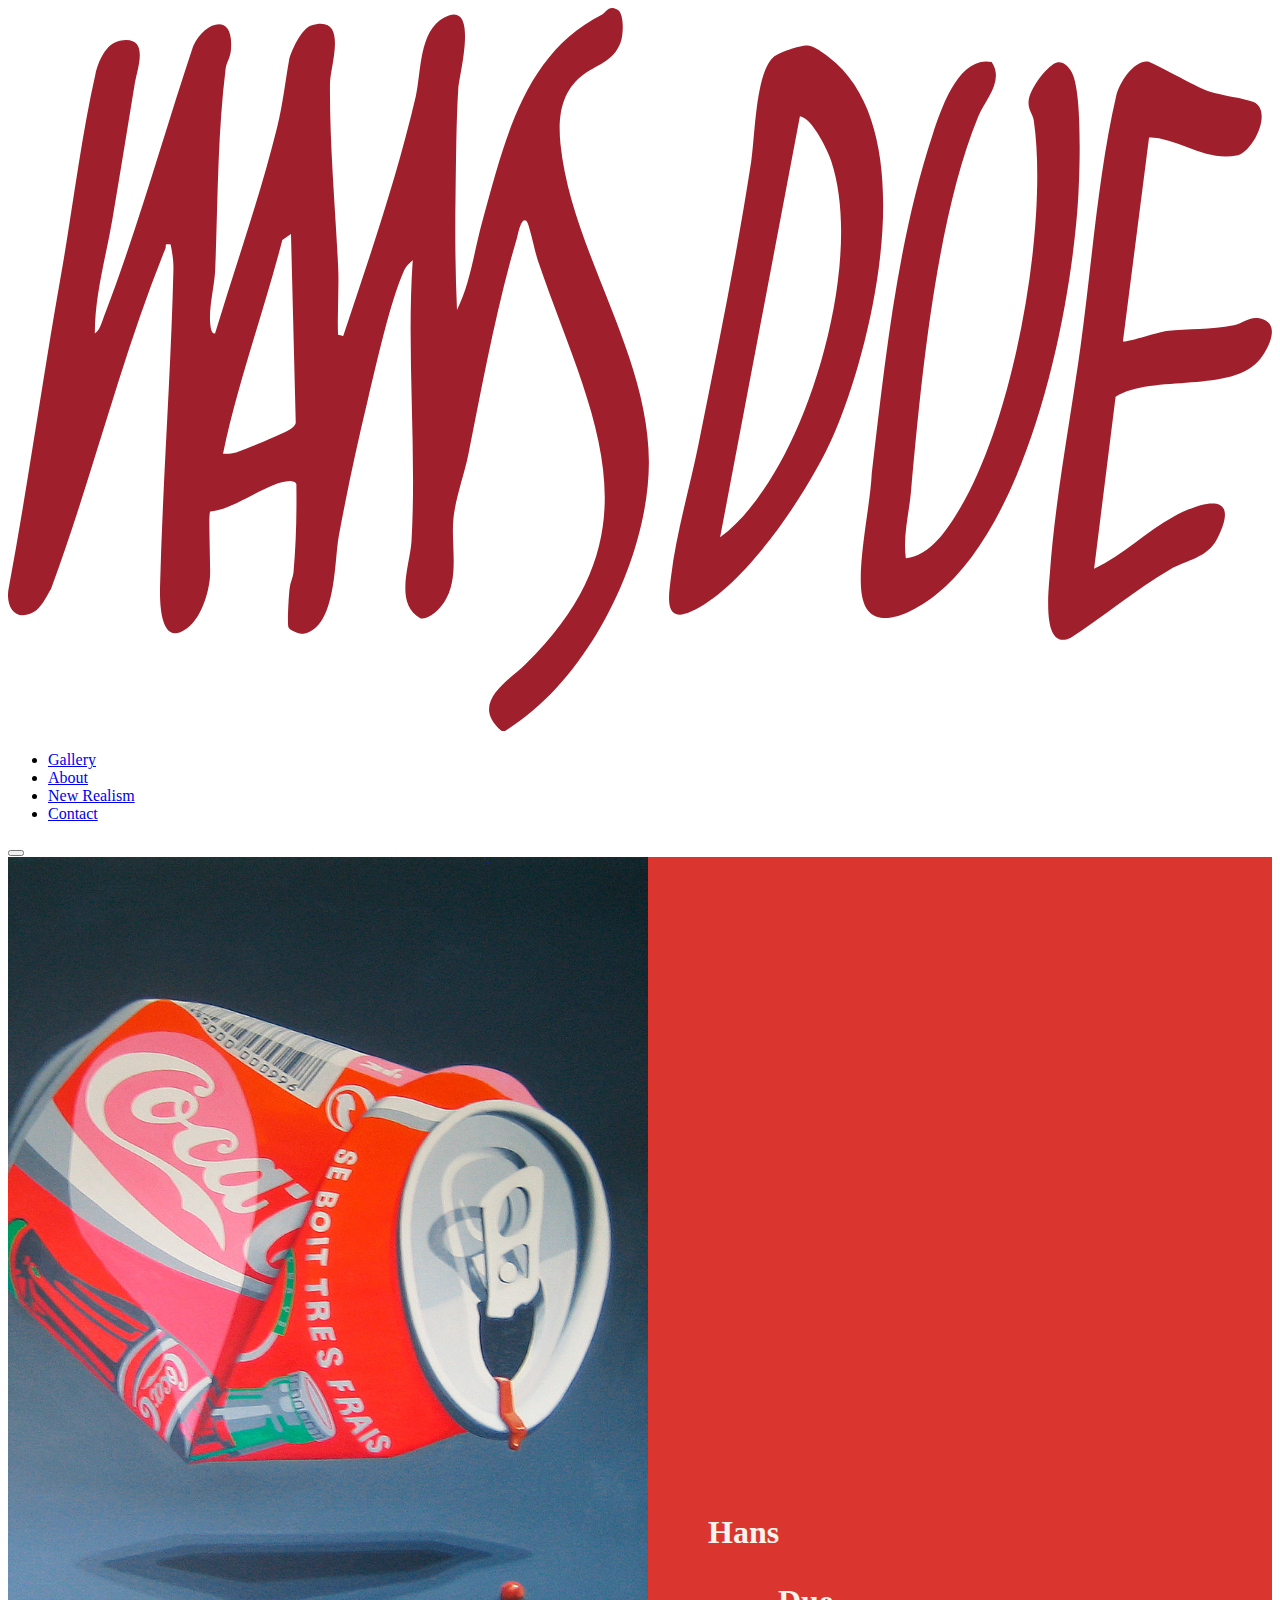
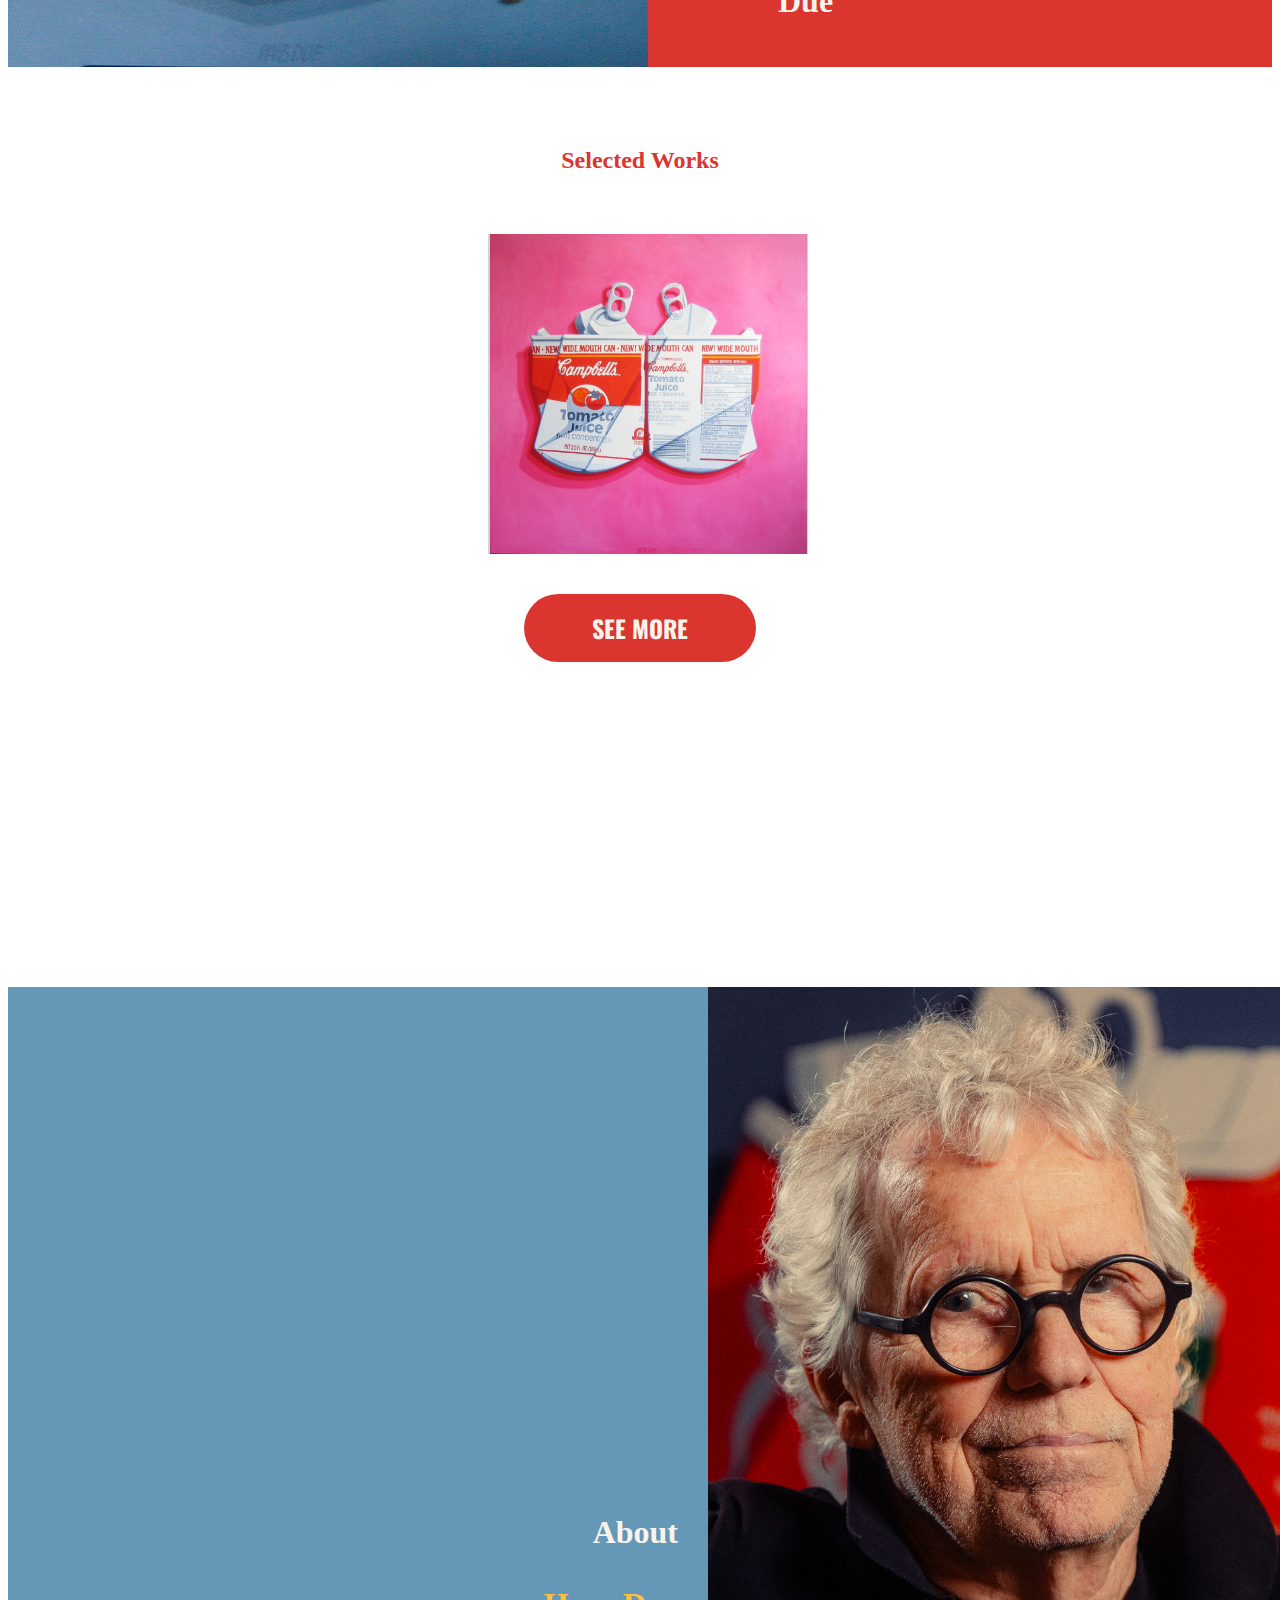
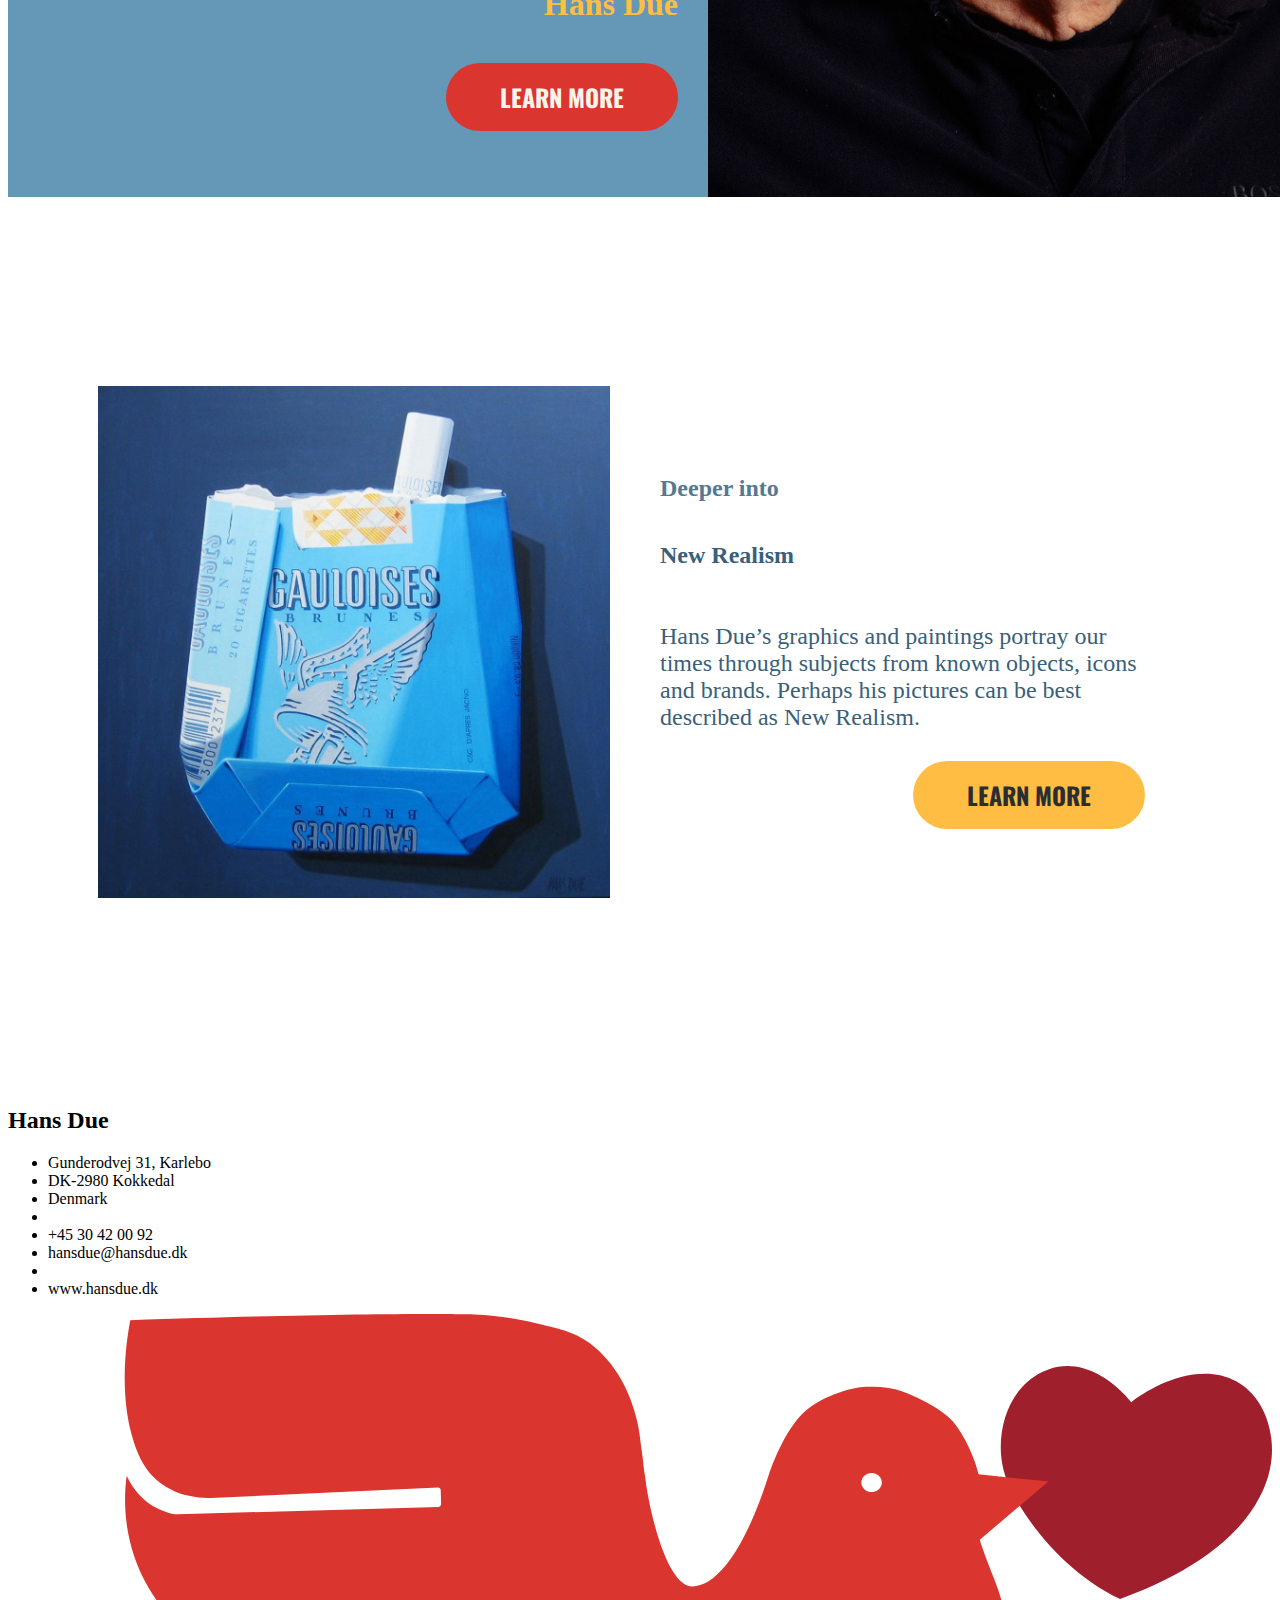
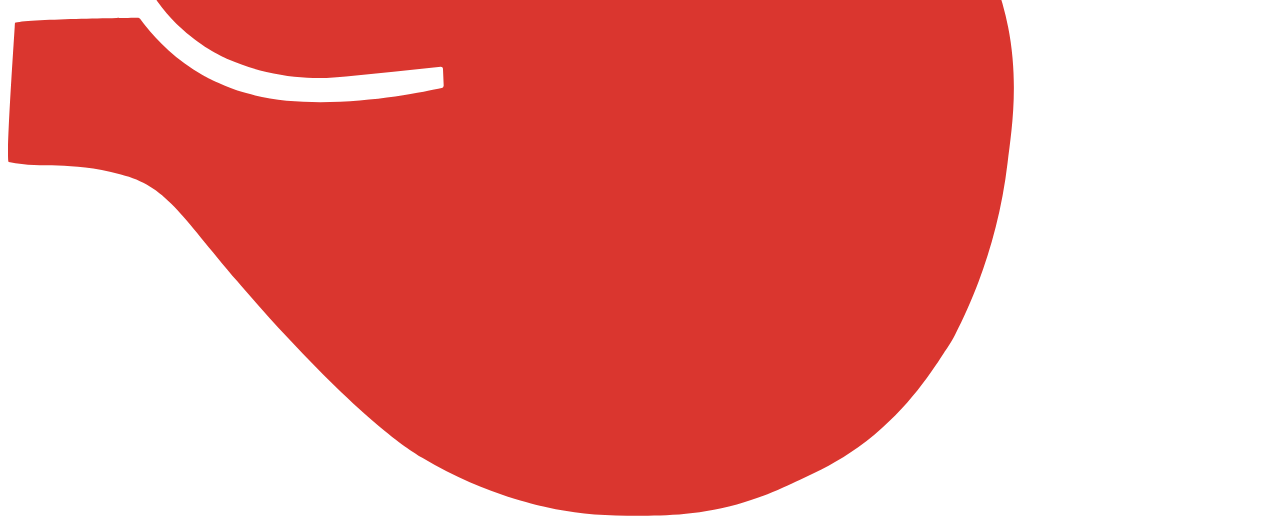
<file: index.html>
<!DOCTYPE html>
<html lang="en">
  <head>
    <meta charset="UTF-8" />
    <meta name="viewport" content="width=device-width, initial-scale=1.0" />
    <meta name="robots" content="noindex" />
    <link rel="preconnect" href="https://fonts.googleapis.com" />
    <link rel="preconnect" href="https://fonts.gstatic.com" crossorigin />
    <link rel="stylesheet" href="css/generel.css" />
    <link rel="stylesheet" href="css/style-index.css" />
    <link
      href="https://fonts.googleapis.com/css2?family=Instrument+Serif:ital@0;1&family=Oswald:wght@200..700&family=Reddit+Sans:ital,wght@0,200..900;1,200..900&display=swap"
      rel="stylesheet"
    />
    <link
      rel="apple-touch-icon"
      sizes="180x180"
      href="img/favicon/due-180x180.png"
    />
    <link
      rel="icon"
      type="image/png"
      sizes="32x32"
      href="img/favicon/due-32x32.png"
    />
    <title>Hans Due</title>
  </head>
  <body>
    <header>
      <div class="logo-wrapper">
        <a href="index.html">
          <svg
            id="Layer_2"
            data-name="Layer 2"
            xmlns="http://www.w3.org/2000/svg"
            viewBox="0 0 241.2 138.03"
          >
            <g id="LOGO_HANS" data-name="LOGO HANS">
              <g id="zmbr6b.tif">
                <g>
                  <path
                    class="cls-1"
                    d="M116.33.32c1.29.77,1.12,4.73.6,6.17-1.37,3.85-4.72,4.29-7.47,6.5-3.96,3.2-4.53,7.97-4.04,12.93,2.01,20.24,16.96,40.06,16.88,60.86-.07,18.02-11.39,41.08-26.86,50.8-.38.24-.59.58-1.23.39-6.21-5.26,1.13-9.43,4.53-12.74,26.52-25.85,12.13-48.4,2.37-77.03-.45-1.31-1.64-7.07-2.17-7.56-.98-.9-1.6,2.48-1.75,2.99-3.91,13.23-6.63,27.95-9.34,41.55-.73,3.64-2.46,8.48-2.84,12.13-.54,5.27,1.25,11.5-1.81,16.15-.79,1.2-2.9,3.35-4.44,3.03-5.16-2.87-2.01-10.26-1.76-14.72,1-17.73-.97-35.9.23-53.65-.65.6-1.23,1.03-1.61,1.88-2.67,5.85-5.39,18.28-7,24.94-2.05,8.5-3.94,17.33-5.51,25.93-.86,4.73-.44,17.08-6.49,18.51-.84.2-2.93-.58-3.12-1.27-.23-.86.09-6.15.23-7.31.14-1.23.67-2.16.75-3.08.51-5.62.62-11.21.55-16.86-.1-.46-.9-.61-1.28-.6-4.1.13-10.56,5.5-15.16,5.82-.42.48.13,10.76-.06,12.67-.35,3.55-2.07,8.89-5.65,10.36-4.03,1.65-3.92-6.6-3.86-8.89.51-20.06,2.07-40.23,2.55-60.33.04-1.69-.23-3.13-.53-4.76-1.38-.2-.76.17-.99.74-8.43,20.71-14.02,43.92-21.85,64.98-.92,1.51-1.85,3.69-3.48,4.51-3.55,1.78-5.21-1.34-4.6-4.6,3.67-19.68,6.53-40.28,10-59.85,2.17-12.22,3.87-26.51,6.57-38.33.53-2.34,1.99-5.86,4.65-6.34,5.89-1.05,3.33,5.28,2.83,8.33-1.39,8.5-2.78,17.12-4.24,25.7-1.23,7.23-3.37,14.45-3.36,21.83.96-.57,1.41-2.37,1.81-3.42,6.4-16.66,11.29-34.45,16.95-51.4,2.13-4.63,7.87-6.67,7.21.73-.14,1.57-.86,2.4-1,3.49-1.57,12.68-1.49,25.61-2,38.41-.13,3.27-1.37,7.69-.89,10.83.07.44.22,1.5.86,1.36,3.95-13.03,8.56-26.07,11.84-39.3,1.13-4.57,1.48-8.29,2.26-12.71.3-1.74,2.44-6.22,4.23-6.75,7.31-2.17,3.63,7.59,3.6,11.12-.09,11.53,1.01,23.36,1.56,34.9.2,4.31-.19,8.68-.02,12.99l.99.25c5.03-15.09,10.23-30.26,13.85-45.78,1.07-4.59.56-12.44,5.44-15.01,6.76-3.57,2.84,10.8,2.66,13.63-.4,6.49-.4,13.47-.51,19.95-.12,7.39-.06,14.85.27,22.22,2.62-5.23,3.29-11.44,4.88-17.08,4.24-15.08,7.81-31.84,22.92-39.35.51-.26,1.16-1.84,2.83-.85ZM41.03,85.04c.87.11,1.65-.03,2.5-.24,1.52-.39,8.16-3.31,9.84-4.14.63-.31,1.33-.74,1.54-1.45l-.91-36.07-1.65,1.12c-3.52,13.66-8.45,27-11.32,40.78Z"
                  />
                  <path
                    class="cls-1"
                    d="M156.65,9.42c18.06,13.75,8.59,54.31.89,72.07-4.46,10.28-16.72,28.93-27.2,33.69-5.27,2.39-4.24-3.08-3.85-6.35,1.01-8.68,3.58-17.14,5.29-25.65,3.59-17.89,7.25-35.73,10.04-53.82.75-4.85.82-16.94,4.23-19.97.97-.86,5.23-2.33,6.56-2.22s3.01,1.46,4.04,2.24ZM135.89,101.01c5.23-3.86,9.26-10.1,12.32-15.87,7.68-14.45,14.09-40.14,8.88-55.96-.69-2.1-3.68-8.18-5.97-8.5l-15.23,80.33Z"
                  />
                  <path
                    class="cls-1"
                    d="M187.72,10.3c2.41,3.7-1.24,7.18-2.59,10.46-8.02,19.57-10.91,50.36-12.81,71.51-.38,4.21-1.56,8.33-.99,12.73,4.7-.4,8.03-5.63,10.29-9.42,10.42-17.42,16.96-54.21,14.13-74.11-.17-1.23-1.07-1.96-1-3.51.1-2.33,2.88-6.01,4.76-7.27,1.44-.96,2.75.26,3.48,1.56,1.99,3.59,1.54,18.36,1.28,23.15-1.17,21.76-9.17,62.21-27.21,76.57-4.15,3.31-13.02,8.24-14.17-.28-.81-6.05,1.65-16.55,1.94-22.91,2.5-21.15,4.86-44.25,11.64-64.7,1.59-4.79,4.91-15.03,11.25-13.78Z"
                  />
                  <path
                    class="cls-1"
                    d="M217.75,24.68l-4.99,38.92c.38.38,7.01-1.82,8.27-1.96,4.33-.48,8.34-.17,12.89-1.08,1.97-.4,3.13-2.06,5.66-1.11,3.23,1.22.83,5.7-.67,7.6-5.17,6.55-20.52,2.82-27.55,7.14l-4.1,32.81c5.51-2.54,9.94-7.12,15.22-9.98,5.57-3.01,12.94-4.9,8.26,4.27-1.9,3.72-5.73,3.95-9.07,5.9-6.53,3.81-12.55,8.93-18.93,13.01-5.55,2.56-4.16-9.09-3.92-12.4,1-14.1,3.95-29.39,5.89-43.51,2.05-14.98,3.39-33.11,6.78-47.6.54-2.3,3.24-6.69,5.96-6.49.9.07,9.27,4.88,11.79,5.73,2.38.79,6.73,1.27,8.45,2.03,3.77,1.66-.14,9.61-3.24,10.2-6.02,1.15-10.94-3.26-16.71-3.48Z"
                  />
                </g>
              </g>
            </g>
          </svg>
        </a>
      </div>
      <nav>
        <ul class="menu">
          <li><a href="galleri.html">Gallery</a></li>
          <li><a href="about.html">About</a></li>
          <li><a href="new_realism.html">New Realism</a></li>
          <li><a href="contact.html">Contact</a></li>
        </ul>

        <button aria-label="Navigation" class="burger">
          <span class="line"></span>
          <span class="line"></span>
          <span class="line"></span>
        </button>
      </nav>
    </header>
    <main>
      <div class="scroll-snap">
        <div class="hero-index">
          <div class="hero-index-img">
            <img src="img/forside-hero-1.jpg" alt="Maleri af Hans Due" />
          </div>
          <div class="hero-index-text">
            <h1 class="h1-var1">Hans</h1>
            <h1 class="h1-var2">Due</h1>
          </div>
        </div>
        <div class="slider-sektion">
          <h2 class="h2-var2">Selected Works</h2>
          <div class="slider-main-container">
            <div class="slider-container slider-dimensions">
              <div class="slider">
                <div
                  data-img-url="img/Galleri/billede1.jpg"
                  class="slider-dimensions"
                ></div>
                <div
                  data-img-url="img/Galleri/billede2.jpg"
                  class="slider-dimensions"
                ></div>
                <div
                  data-img-url="img/Galleri/billede3.jpg"
                  class="slider-dimensions"
                ></div>
                <div
                  data-img-url="img/Galleri/billede4.jpg"
                  class="slider-dimensions"
                ></div>
                <div
                  data-img-url="img/Galleri/billede5.jpg"
                  class="slider-dimensions"
                ></div>
              </div>
              <div class="nav-container slider-dimensions">
                <button data-index-change="-1">&lt;</button>
                <div class="index-container">
                  <button></button>
                  <button></button>
                  <button></button>
                  <button></button>
                  <button></button>
                </div>
                <button data-index-change="1">&gt;</button>
              </div>
            </div>
          </div>
          <div class="see-more">
            <a class="more-var1" href="galleri.html">See More</a>
          </div>
        </div>
        <div class="hero-index-about">
          <div class="hero-indexabout-text">
            <h1 class="h1-var1">About</h1>
            <h1 class="h1-var3">Hans Due</h1>

            <a class="more-var1" href="about.html">Learn More</a>
          </div>
          <div class="hero-indexabout-vid">
            <img
              src="img/portraetter_mm/portraet_3-2.jpg"
              alt="Portræt af Hans Due"
            />
          </div>
        </div>
        <div class="grid_1-1">
          <div class="grid_1-1_img">
            <img src="img/Galleri/billede23.jpg" alt="Maleri af Hans Due" />
          </div>
          <div class="grid_1-1_text">
            <h2 class="h2-var1">Deeper into</h2>
            <h2 class="h2-var2">New Realism</h2>
            <p>
              Hans Due’s graphics and paintings portray our times through
              subjects from known objects, icons and brands. Perhaps his
              pictures can be best described as New Realism.
            </p>

            <a class="more-var2" href="new_realism.html">Learn More</a>
          </div>
        </div>
      </div>
    </main>
    <footer>
      <div class="grid_1-1-1-1-1">
        <h2 class="h2-var2">Hans Due</h2>
        <ul class="ul-footer">
          <li>Gunderodvej 31, Karlebo</li>
          <li>DK-2980 Kokkedal</li>
          <li>Denmark</li>
          <li class="footer-spacing"></li>
          <li>+45 30 42 00 92</li>
          <li>hansdue@hansdue.dk</li>
          <li class="footer-spacing"></li>
          <li>www.hansdue.dk</li>
        </ul>
        <svg
          id="Layer_5"
          data-name="Layer 5"
          xmlns="http://www.w3.org/2000/svg"
          viewBox="0 0 616.62 391.1"
        >
          <defs>
            <style>
              .cls-1 {
                fill: #a01f2c;
              }

              .cls-2 {
                fill: #da362f;
              }
            </style>
          </defs>
          <g id="Hjerte">
            <path
              class="cls-1"
              d="M542.49,139.03c-18.77-9.04-34.56-24.12-46.16-41.28-5.73-8.47-10.59-17.21-11.73-27.51-1.92-17.34,5.54-36.93,22.98-43.22,22.19-8,40.37,16,40.37,16,13.61-10.38,34.98-19.14,51.42-10.04,14.58,8.07,19.72,27.6,16.18,42.98-.96,4.54-2.69,8.99-4.8,13.11-2.86,5.6-6.59,10.72-10.85,15.33-4.35,4.71-9.25,8.89-14.43,12.65-5.23,3.8-10.77,7.17-16.47,10.22-6.28,3.36-12.76,6.28-19.33,9.01"
            />
          </g>
          <g id="Fugl">
            <path
              class="cls-2"
              d="M474.1,110.07l33.5-28.34-34.11-3.52c-1.48-5.81-3.8-11.54-6.62-16.81-2.2-4.12-4.86-8.29-8.41-11.37-4.73-4.09-10.89-7.18-16.49-9.85-3.97-1.9-7.91-3.37-12.28-4.06-4.61-.72-9.32-.72-13.97-.38,0,0-15.45,2.13-26.32,11.2-10.88,9.07-17.98,30.67-17.98,30.67-12.69,40.62-27.06,55.33-37.44,55.32-13.9-.02-22.24-44.18-22.98-52.28-.83-5.3-1.11-8.26-1.11-8.26-.52-5.13-.92-6.31-1.74-13.41-1.08-9.4-7.33-34.26-27.26-46.67-6.19-3.86-12.06-5.26-23.81-7.97C241.47.72,229.03.3,224.38.18c-21.14-.54-82.35.09-164.74,2.81-1.93,10.36-5.2,33.09.43,54.99,3.53,13.7,8.58,19.59,12.32,22.87,4.18,3.66,8.5,5.61,11.47,6.67,2.02.61,4.36,1.17,6.97,1.58,3.07.49,5.85.65,8.25.65,36.9-1.68,73.8-3.38,110.69-5.07.71-.03,1.3.52,1.32,1.22l.2,6.76c.02.81-.61,1.48-1.42,1.5l-127.06,3.56c-.8.02-1.6-.04-2.38-.21-2.42-.53-5.33-1.45-8.36-3.11-8.68-4.73-12.69-12.33-14.14-15.54-1.05,7.43-3.05,28.7,8.82,51.4,13.04,24.91,34.35,35.39,40.9,38.32,5.24,2.23,11.4,4.38,18.41,6.03,15.48,3.63,29.05,3.34,38.83,2.24,15.42-1.61,30.84-3.21,46.26-4.82.56,0,1.02.42,1.05.99l.34,8.11c.02.61-.39,1.15-.98,1.28-11.36,2.51-60.62,12.66-95.38,2.52-11.61-3.39-20.91-8.62-20.91-8.62-15.43-8.68-25.21-19.96-30.66-27.42-.33-.45-.84-.71-1.39-.7-7.43.09-59.85.8-59.85,2.66,0,2-4.67,67.41-3.01,67.74,17.81,3.56,27.98-.88,54.72,6,27.03,6.96,30.44,25.1,81.42,79.75,39.95,42.82,59.46,54.85,65.4,58.4,28.05,16.73,52.09,22.29,60.92,24.27,11.98,2.68,25.24,4.2,40.86,4.09,14.97-.1,31.26.13,51.87-5.5,13.14-3.59,23.07-8.36,30.6-11.91,9.71-4.6,18.51-8.75,28.75-16.12,21.9-15.77,34.47-34.8,41.81-46.11.54-.83,3.12-4.41,5.31-8.66,9.71-18.94,21.42-47.66,25.65-84.11,1.94-16.79,8.41-51.38-6.79-90.05-6.41-16.31-6.78-18.57-6.78-18.57h0ZM421.3,86.87c-2.78,0-5.02-2.09-5.02-4.67s2.24-4.67,5.02-4.67,5.01,2.09,5.01,4.67-2.24,4.67-5.01,4.67Z"
            />
          </g>
        </svg>
      </div>
    </footer>
    <script src="js/burger.js"></script>
    <script src="js/main.js"></script>
  </body>
</html>
</file>
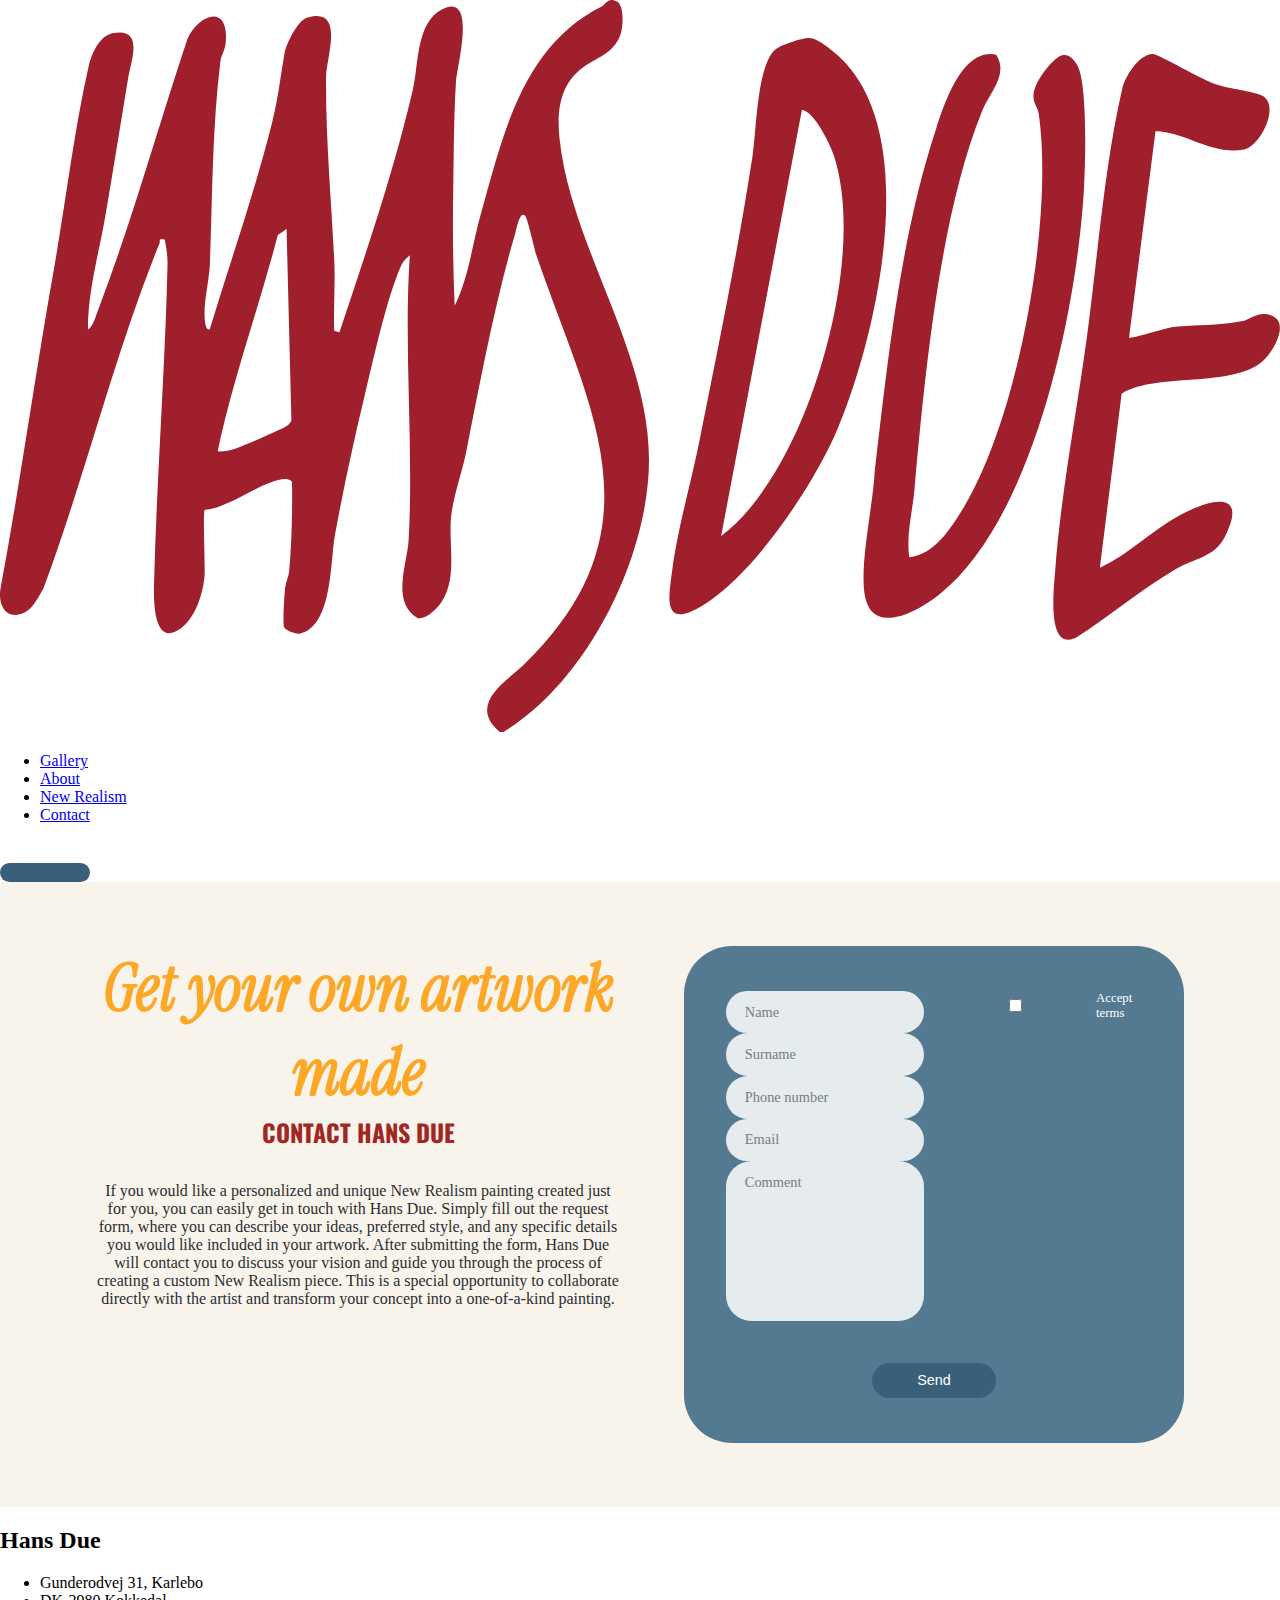
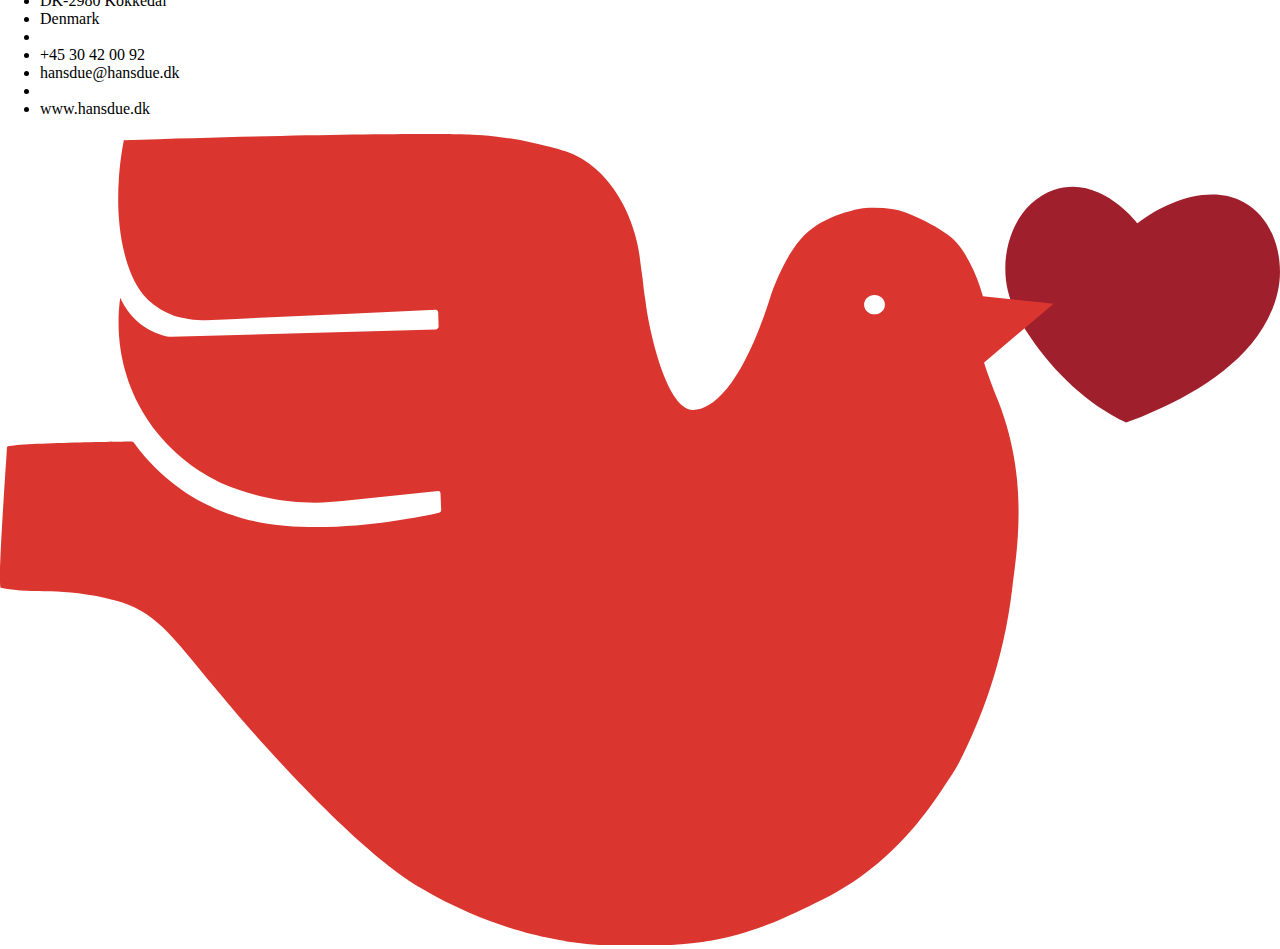
<file: contact.html>
<!DOCTYPE html>
<html lang="en">
  <head>
    <meta charset="UTF-8" />
    <meta name="viewport" content="width=device-width, initial-scale=1.0" />
    <meta name="robots" content="noindex" />
    <link rel="preconnect" href="https://fonts.googleapis.com" />
    <link rel="preconnect" href="https://fonts.gstatic.com" crossorigin />
    <link
      href="https://fonts.googleapis.com/css2?family=Instrument+Serif:ital@0;1&family=Oswald:wght@200..700&family=Reddit+Sans:ital,wght@0,200..900;1,200..900&display=swap"
      rel="stylesheet"
    />
    <link rel="stylesheet" href="css/style-contact.css" />
    <link rel="stylesheet" href="css/generel.css" />
    <link
      rel="apple-touch-icon"
      sizes="180x180"
      href="img/favicon/due-180x180.png"
    />
    <link
      rel="icon"
      type="image/png"
      sizes="32x32"
      href="img/favicon/due-32x32.png"
    />
    <title>Contact</title>
  </head>
  <body>
    <header>
      <div class="logo-wrapper">
        <a href="index.html">
          <svg
            id="Layer_2"
            data-name="Layer 2"
            xmlns="http://www.w3.org/2000/svg"
            viewBox="0 0 241.2 138.03"
          >
            <g id="LOGO_HANS" data-name="LOGO HANS">
              <g id="zmbr6b.tif">
                <g>
                  <path
                    class="cls-1"
                    d="M116.33.32c1.29.77,1.12,4.73.6,6.17-1.37,3.85-4.72,4.29-7.47,6.5-3.96,3.2-4.53,7.97-4.04,12.93,2.01,20.24,16.96,40.06,16.88,60.86-.07,18.02-11.39,41.08-26.86,50.8-.38.24-.59.58-1.23.39-6.21-5.26,1.13-9.43,4.53-12.74,26.52-25.85,12.13-48.4,2.37-77.03-.45-1.31-1.64-7.07-2.17-7.56-.98-.9-1.6,2.48-1.75,2.99-3.91,13.23-6.63,27.95-9.34,41.55-.73,3.64-2.46,8.48-2.84,12.13-.54,5.27,1.25,11.5-1.81,16.15-.79,1.2-2.9,3.35-4.44,3.03-5.16-2.87-2.01-10.26-1.76-14.72,1-17.73-.97-35.9.23-53.65-.65.6-1.23,1.03-1.61,1.88-2.67,5.85-5.39,18.28-7,24.94-2.05,8.5-3.94,17.33-5.51,25.93-.86,4.73-.44,17.08-6.49,18.51-.84.2-2.93-.58-3.12-1.27-.23-.86.09-6.15.23-7.31.14-1.23.67-2.16.75-3.08.51-5.62.62-11.21.55-16.86-.1-.46-.9-.61-1.28-.6-4.1.13-10.56,5.5-15.16,5.82-.42.48.13,10.76-.06,12.67-.35,3.55-2.07,8.89-5.65,10.36-4.03,1.65-3.92-6.6-3.86-8.89.51-20.06,2.07-40.23,2.55-60.33.04-1.69-.23-3.13-.53-4.76-1.38-.2-.76.17-.99.74-8.43,20.71-14.02,43.92-21.85,64.98-.92,1.51-1.85,3.69-3.48,4.51-3.55,1.78-5.21-1.34-4.6-4.6,3.67-19.68,6.53-40.28,10-59.85,2.17-12.22,3.87-26.51,6.57-38.33.53-2.34,1.99-5.86,4.65-6.34,5.89-1.05,3.33,5.28,2.83,8.33-1.39,8.5-2.78,17.12-4.24,25.7-1.23,7.23-3.37,14.45-3.36,21.83.96-.57,1.41-2.37,1.81-3.42,6.4-16.66,11.29-34.45,16.95-51.4,2.13-4.63,7.87-6.67,7.21.73-.14,1.57-.86,2.4-1,3.49-1.57,12.68-1.49,25.61-2,38.41-.13,3.27-1.37,7.69-.89,10.83.07.44.22,1.5.86,1.36,3.95-13.03,8.56-26.07,11.84-39.3,1.13-4.57,1.48-8.29,2.26-12.71.3-1.74,2.44-6.22,4.23-6.75,7.31-2.17,3.63,7.59,3.6,11.12-.09,11.53,1.01,23.36,1.56,34.9.2,4.31-.19,8.68-.02,12.99l.99.25c5.03-15.09,10.23-30.26,13.85-45.78,1.07-4.59.56-12.44,5.44-15.01,6.76-3.57,2.84,10.8,2.66,13.63-.4,6.49-.4,13.47-.51,19.95-.12,7.39-.06,14.85.27,22.22,2.62-5.23,3.29-11.44,4.88-17.08,4.24-15.08,7.81-31.84,22.92-39.35.51-.26,1.16-1.84,2.83-.85ZM41.03,85.04c.87.11,1.65-.03,2.5-.24,1.52-.39,8.16-3.31,9.84-4.14.63-.31,1.33-.74,1.54-1.45l-.91-36.07-1.65,1.12c-3.52,13.66-8.45,27-11.32,40.78Z"
                  />
                  <path
                    class="cls-1"
                    d="M156.65,9.42c18.06,13.75,8.59,54.31.89,72.07-4.46,10.28-16.72,28.93-27.2,33.69-5.27,2.39-4.24-3.08-3.85-6.35,1.01-8.68,3.58-17.14,5.29-25.65,3.59-17.89,7.25-35.73,10.04-53.82.75-4.85.82-16.94,4.23-19.97.97-.86,5.23-2.33,6.56-2.22s3.01,1.46,4.04,2.24ZM135.89,101.01c5.23-3.86,9.26-10.1,12.32-15.87,7.68-14.45,14.09-40.14,8.88-55.96-.69-2.1-3.68-8.18-5.97-8.5l-15.23,80.33Z"
                  />
                  <path
                    class="cls-1"
                    d="M187.72,10.3c2.41,3.7-1.24,7.18-2.59,10.46-8.02,19.57-10.91,50.36-12.81,71.51-.38,4.21-1.56,8.33-.99,12.73,4.7-.4,8.03-5.63,10.29-9.42,10.42-17.42,16.96-54.21,14.13-74.11-.17-1.23-1.07-1.96-1-3.51.1-2.33,2.88-6.01,4.76-7.27,1.44-.96,2.75.26,3.48,1.56,1.99,3.59,1.54,18.36,1.28,23.15-1.17,21.76-9.17,62.21-27.21,76.57-4.15,3.31-13.02,8.24-14.17-.28-.81-6.05,1.65-16.55,1.94-22.91,2.5-21.15,4.86-44.25,11.64-64.7,1.59-4.79,4.91-15.03,11.25-13.78Z"
                  />
                  <path
                    class="cls-1"
                    d="M217.75,24.68l-4.99,38.92c.38.38,7.01-1.82,8.27-1.96,4.33-.48,8.34-.17,12.89-1.08,1.97-.4,3.13-2.06,5.66-1.11,3.23,1.22.83,5.7-.67,7.6-5.17,6.55-20.52,2.82-27.55,7.14l-4.1,32.81c5.51-2.54,9.94-7.12,15.22-9.98,5.57-3.01,12.94-4.9,8.26,4.27-1.9,3.72-5.73,3.95-9.07,5.9-6.53,3.81-12.55,8.93-18.93,13.01-5.55,2.56-4.16-9.09-3.92-12.4,1-14.1,3.95-29.39,5.89-43.51,2.05-14.98,3.39-33.11,6.78-47.6.54-2.3,3.24-6.69,5.96-6.49.9.07,9.27,4.88,11.79,5.73,2.38.79,6.73,1.27,8.45,2.03,3.77,1.66-.14,9.61-3.24,10.2-6.02,1.15-10.94-3.26-16.71-3.48Z"
                  />
                </g>
              </g>
            </g>
          </svg>
        </a>
      </div>
      <nav>
        <ul class="menu">
          <li><a href="galleri.html">Gallery</a></li>
          <li><a href="about.html">About</a></li>
          <li><a href="new_realism.html">New Realism</a></li>
          <li><a href="contact.html">Contact</a></li>
        </ul>

        <button aria-label="Navigation" class="burger">
          <span class="line"></span>
          <span class="line"></span>
          <span class="line"></span>
        </button>
      </nav>
    </header>
    <section class="contact-layout">
      <div class="contact-text">
        <h2 class="h2-var1" id="getyourown">Get your own artwork made</h2>
        <h2 class="h2-var2">CONTACT HANS DUE</h2>
        <p class="p">
          If you would like a personalized and unique New Realism painting
          created just for you, you can easily get in touch with Hans Due.
          Simply fill out the request form, where you can describe your ideas,
          preferred style, and any specific details you would like included in
          your artwork. After submitting the form, Hans Due will contact you to
          discuss your vision and guide you through the process of creating a
          custom New Realism piece. This is a special opportunity to collaborate
          directly with the artist and transform your concept into a
          one-of-a-kind painting.
        </p>
      </div>
      <form novalidate>
        <div class="form-grid">
          <div class="form-group">
            <input type="text" placeholder="Name" name="name" required />

            <p class="error-message">Please enter a value</p>
          </div>
          <div class="form-group">
            <input
              type="text"
              placeholder="Surname"
              id="name"
              name="Surname"
              required
            />

            <p class="error-message">Please enter a value</p>
          </div>

          <div class="form-group full">
            <input
              type="tel"
              placeholder="Phone number"
              id="tel"
              name="tel"
              minlength="8"
              required
            />
            <p class="error-message">Please enter a value</p>
          </div>

          <div class="form-group full">
            <input
              type="email"
              placeholder="Email"
              id="email"
              name="email"
              required
            />
            <p class="error-message">Please enter a value</p>
          </div>
          <div class="form-group full">
            <textarea name="comment" placeholder="Comment" required></textarea>
            <p class="error-message">Please enter a message</p>
          </div>
        </div>
        <div class="terms-flex">
          <label class="terms">
            <input type="checkbox" name="terms" required />
            Accept terms
          </label>
        </div>
        <button class="submit-button" type="submit">Send</button>
      </form>
    </section>

    <footer>
      <div class="grid_1-1-1-1-1">
        <h2 class="h2-var2">Hans Due</h2>
        <ul class="ul-footer">
          <li>Gunderodvej 31, Karlebo</li>
          <li>DK-2980 Kokkedal</li>
          <li>Denmark</li>
          <li class="footer-spacing"></li>
          <li>+45 30 42 00 92</li>
          <li>hansdue@hansdue.dk</li>
          <li class="footer-spacing"></li>
          <li>www.hansdue.dk</li>
        </ul>
        <svg
          id="Layer_5"
          data-name="Layer 5"
          xmlns="http://www.w3.org/2000/svg"
          viewBox="0 0 616.62 391.1"
        >
          <defs>
            <style>
              .cls-1 {
                fill: #a01f2c;
              }

              .cls-2 {
                fill: #da362f;
              }
            </style>
          </defs>
          <g id="Hjerte">
            <path
              class="cls-1"
              d="M542.49,139.03c-18.77-9.04-34.56-24.12-46.16-41.28-5.73-8.47-10.59-17.21-11.73-27.51-1.92-17.34,5.54-36.93,22.98-43.22,22.19-8,40.37,16,40.37,16,13.61-10.38,34.98-19.14,51.42-10.04,14.58,8.07,19.72,27.6,16.18,42.98-.96,4.54-2.69,8.99-4.8,13.11-2.86,5.6-6.59,10.72-10.85,15.33-4.35,4.71-9.25,8.89-14.43,12.65-5.23,3.8-10.77,7.17-16.47,10.22-6.28,3.36-12.76,6.28-19.33,9.01"
            />
          </g>
          <g id="Fugl">
            <path
              class="cls-2"
              d="M474.1,110.07l33.5-28.34-34.11-3.52c-1.48-5.81-3.8-11.54-6.62-16.81-2.2-4.12-4.86-8.29-8.41-11.37-4.73-4.09-10.89-7.18-16.49-9.85-3.97-1.9-7.91-3.37-12.28-4.06-4.61-.72-9.32-.72-13.97-.38,0,0-15.45,2.13-26.32,11.2-10.88,9.07-17.98,30.67-17.98,30.67-12.69,40.62-27.06,55.33-37.44,55.32-13.9-.02-22.24-44.18-22.98-52.28-.83-5.3-1.11-8.26-1.11-8.26-.52-5.13-.92-6.31-1.74-13.41-1.08-9.4-7.33-34.26-27.26-46.67-6.19-3.86-12.06-5.26-23.81-7.97C241.47.72,229.03.3,224.38.18c-21.14-.54-82.35.09-164.74,2.81-1.93,10.36-5.2,33.09.43,54.99,3.53,13.7,8.58,19.59,12.32,22.87,4.18,3.66,8.5,5.61,11.47,6.67,2.02.61,4.36,1.17,6.97,1.58,3.07.49,5.85.65,8.25.65,36.9-1.68,73.8-3.38,110.69-5.07.71-.03,1.3.52,1.32,1.22l.2,6.76c.02.81-.61,1.48-1.42,1.5l-127.06,3.56c-.8.02-1.6-.04-2.38-.21-2.42-.53-5.33-1.45-8.36-3.11-8.68-4.73-12.69-12.33-14.14-15.54-1.05,7.43-3.05,28.7,8.82,51.4,13.04,24.91,34.35,35.39,40.9,38.32,5.24,2.23,11.4,4.38,18.41,6.03,15.48,3.63,29.05,3.34,38.83,2.24,15.42-1.61,30.84-3.21,46.26-4.82.56,0,1.02.42,1.05.99l.34,8.11c.02.61-.39,1.15-.98,1.28-11.36,2.51-60.62,12.66-95.38,2.52-11.61-3.39-20.91-8.62-20.91-8.62-15.43-8.68-25.21-19.96-30.66-27.42-.33-.45-.84-.71-1.39-.7-7.43.09-59.85.8-59.85,2.66,0,2-4.67,67.41-3.01,67.74,17.81,3.56,27.98-.88,54.72,6,27.03,6.96,30.44,25.1,81.42,79.75,39.95,42.82,59.46,54.85,65.4,58.4,28.05,16.73,52.09,22.29,60.92,24.27,11.98,2.68,25.24,4.2,40.86,4.09,14.97-.1,31.26.13,51.87-5.5,13.14-3.59,23.07-8.36,30.6-11.91,9.71-4.6,18.51-8.75,28.75-16.12,21.9-15.77,34.47-34.8,41.81-46.11.54-.83,3.12-4.41,5.31-8.66,9.71-18.94,21.42-47.66,25.65-84.11,1.94-16.79,8.41-51.38-6.79-90.05-6.41-16.31-6.78-18.57-6.78-18.57h0ZM421.3,86.87c-2.78,0-5.02-2.09-5.02-4.67s2.24-4.67,5.02-4.67,5.01,2.09,5.01,4.67-2.24,4.67-5.01,4.67Z"
            />
          </g>
        </svg>
      </div>
    </footer>
    <script src="js/burger.js"></script>
    <script src="js/main.js"></script>
  </body>
</html>
</file>
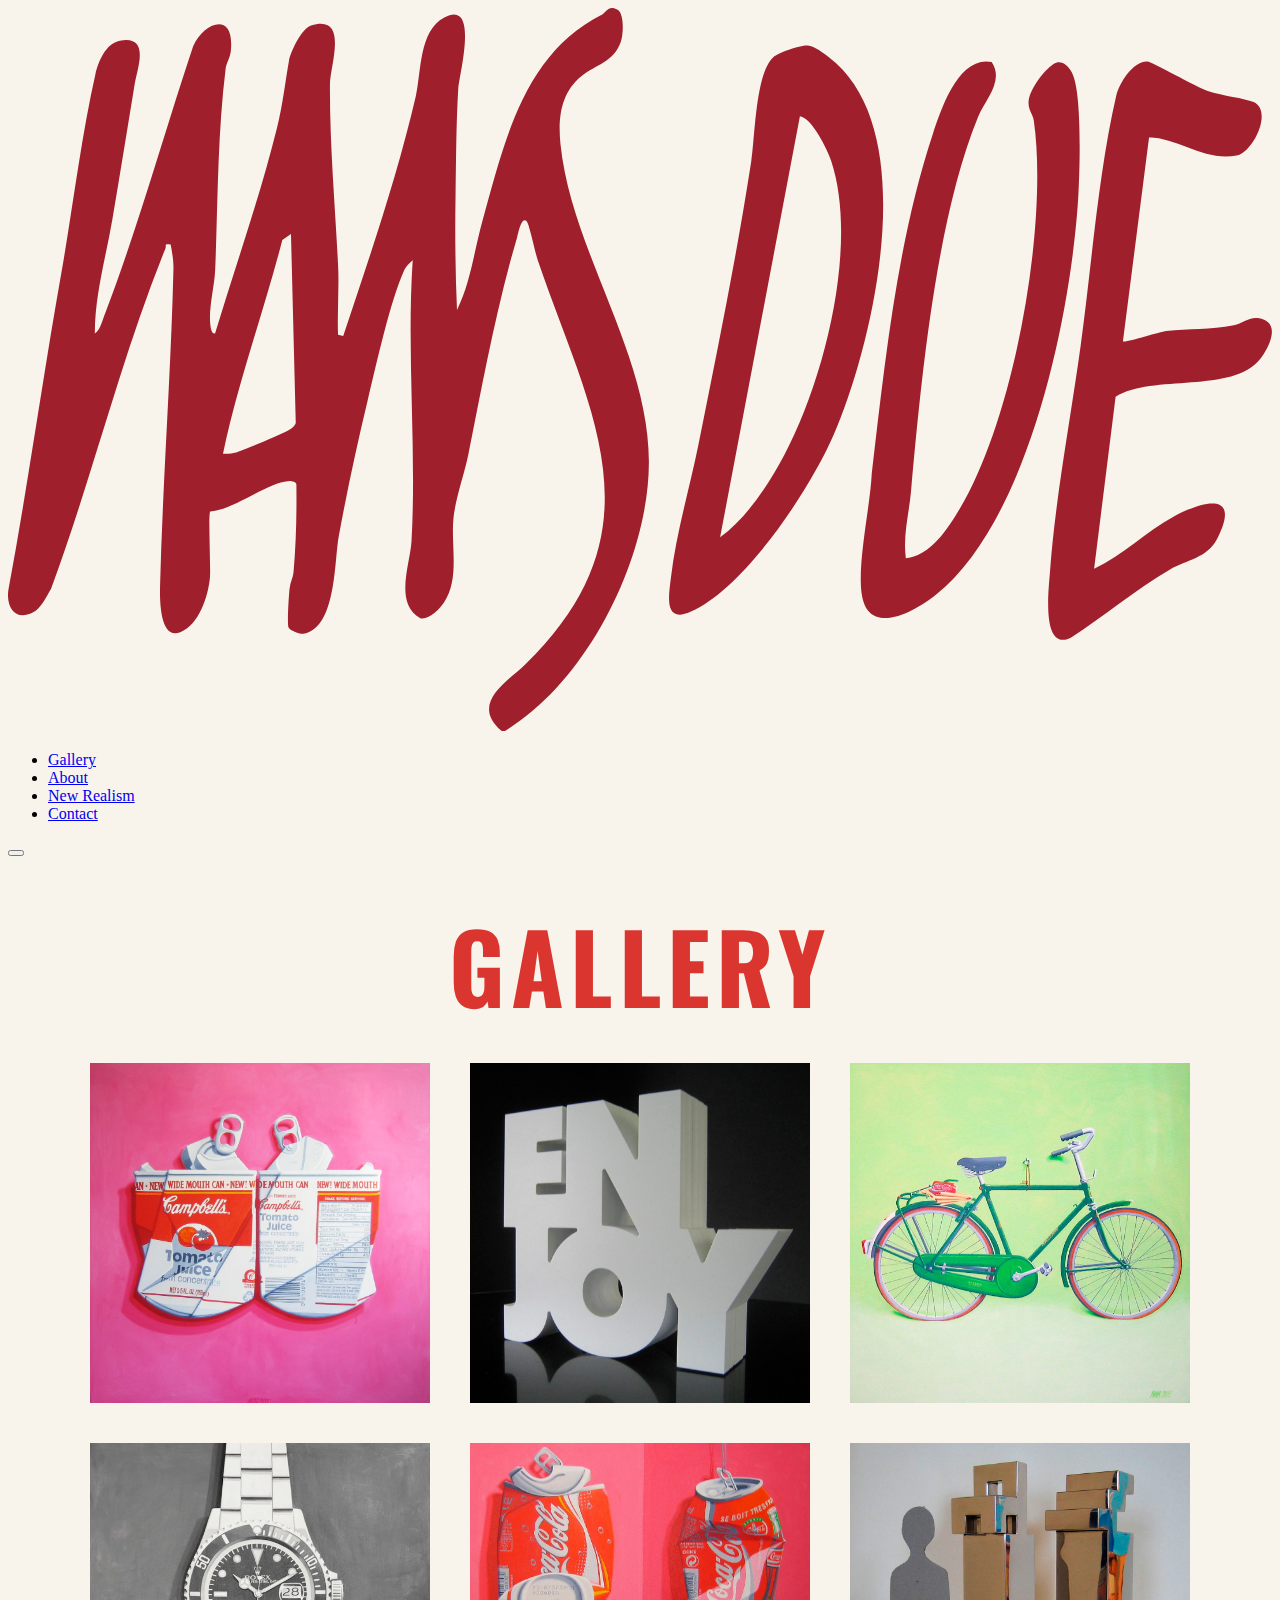
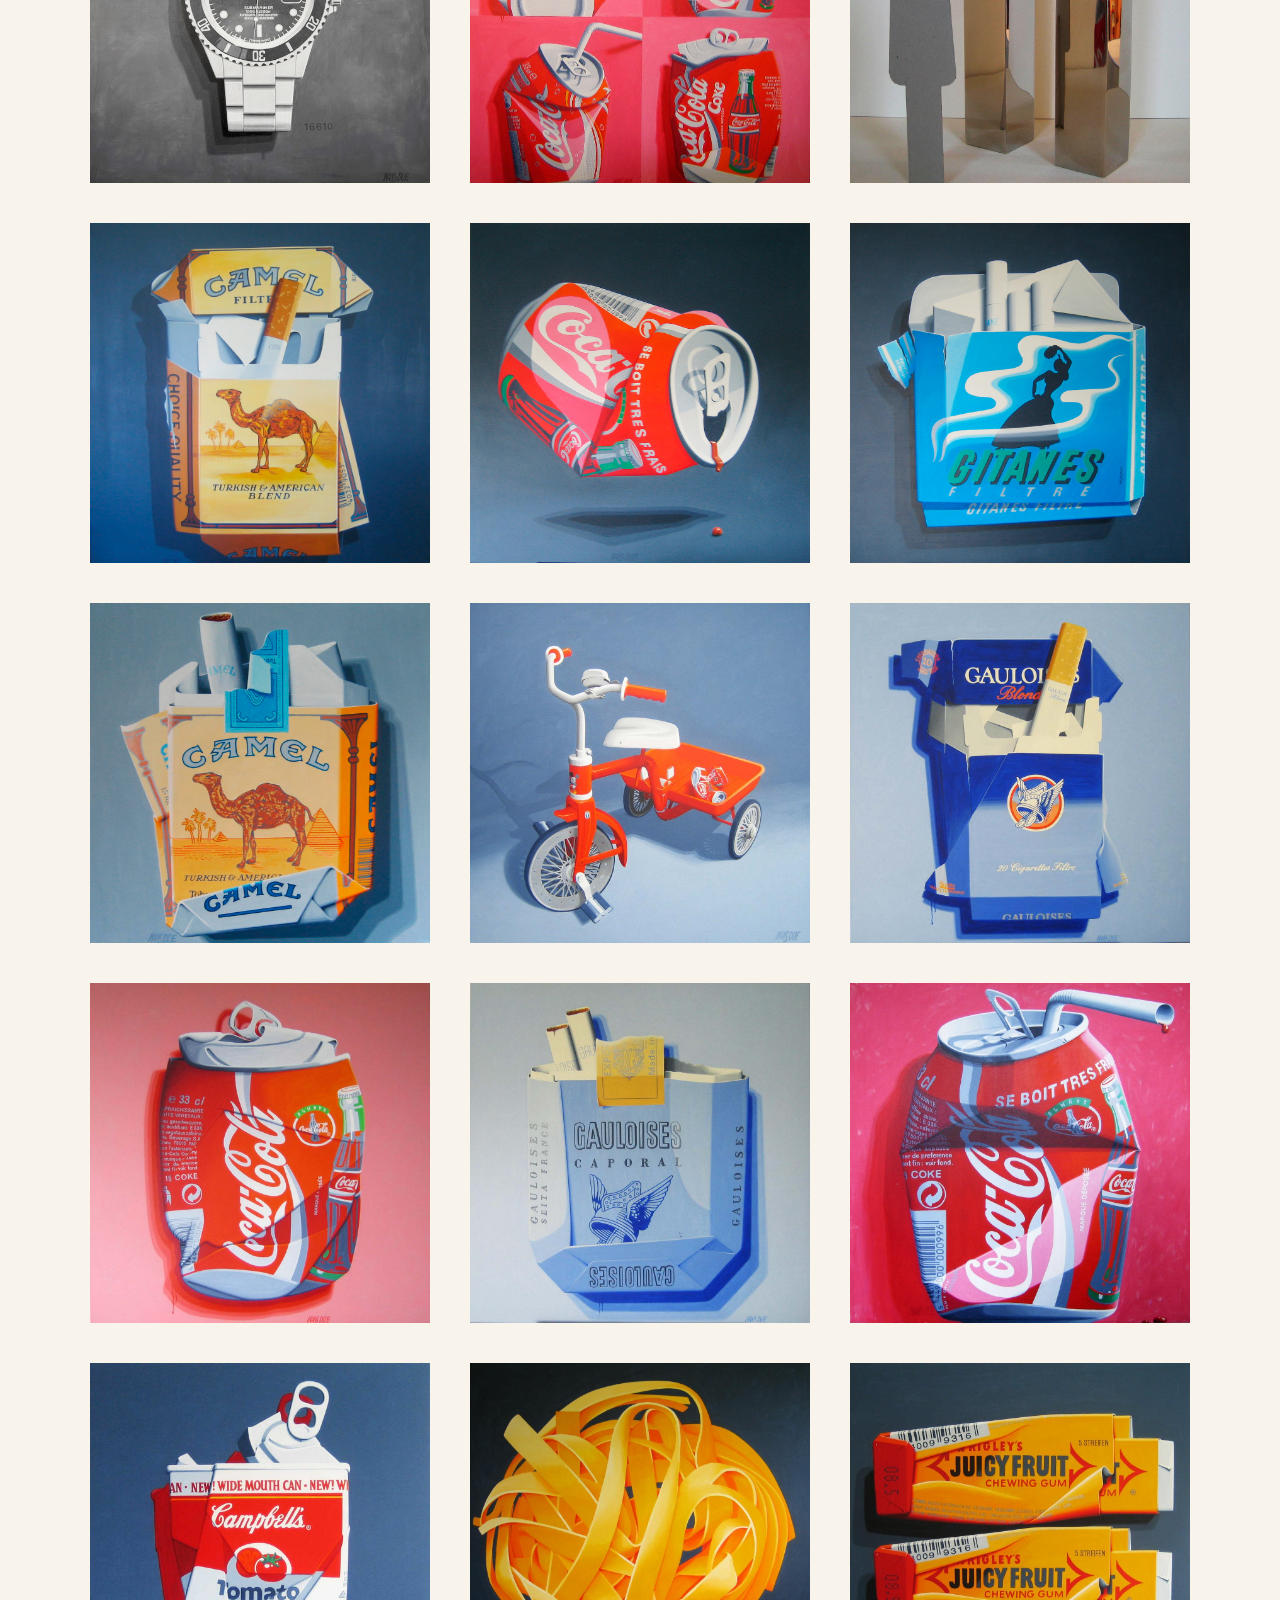
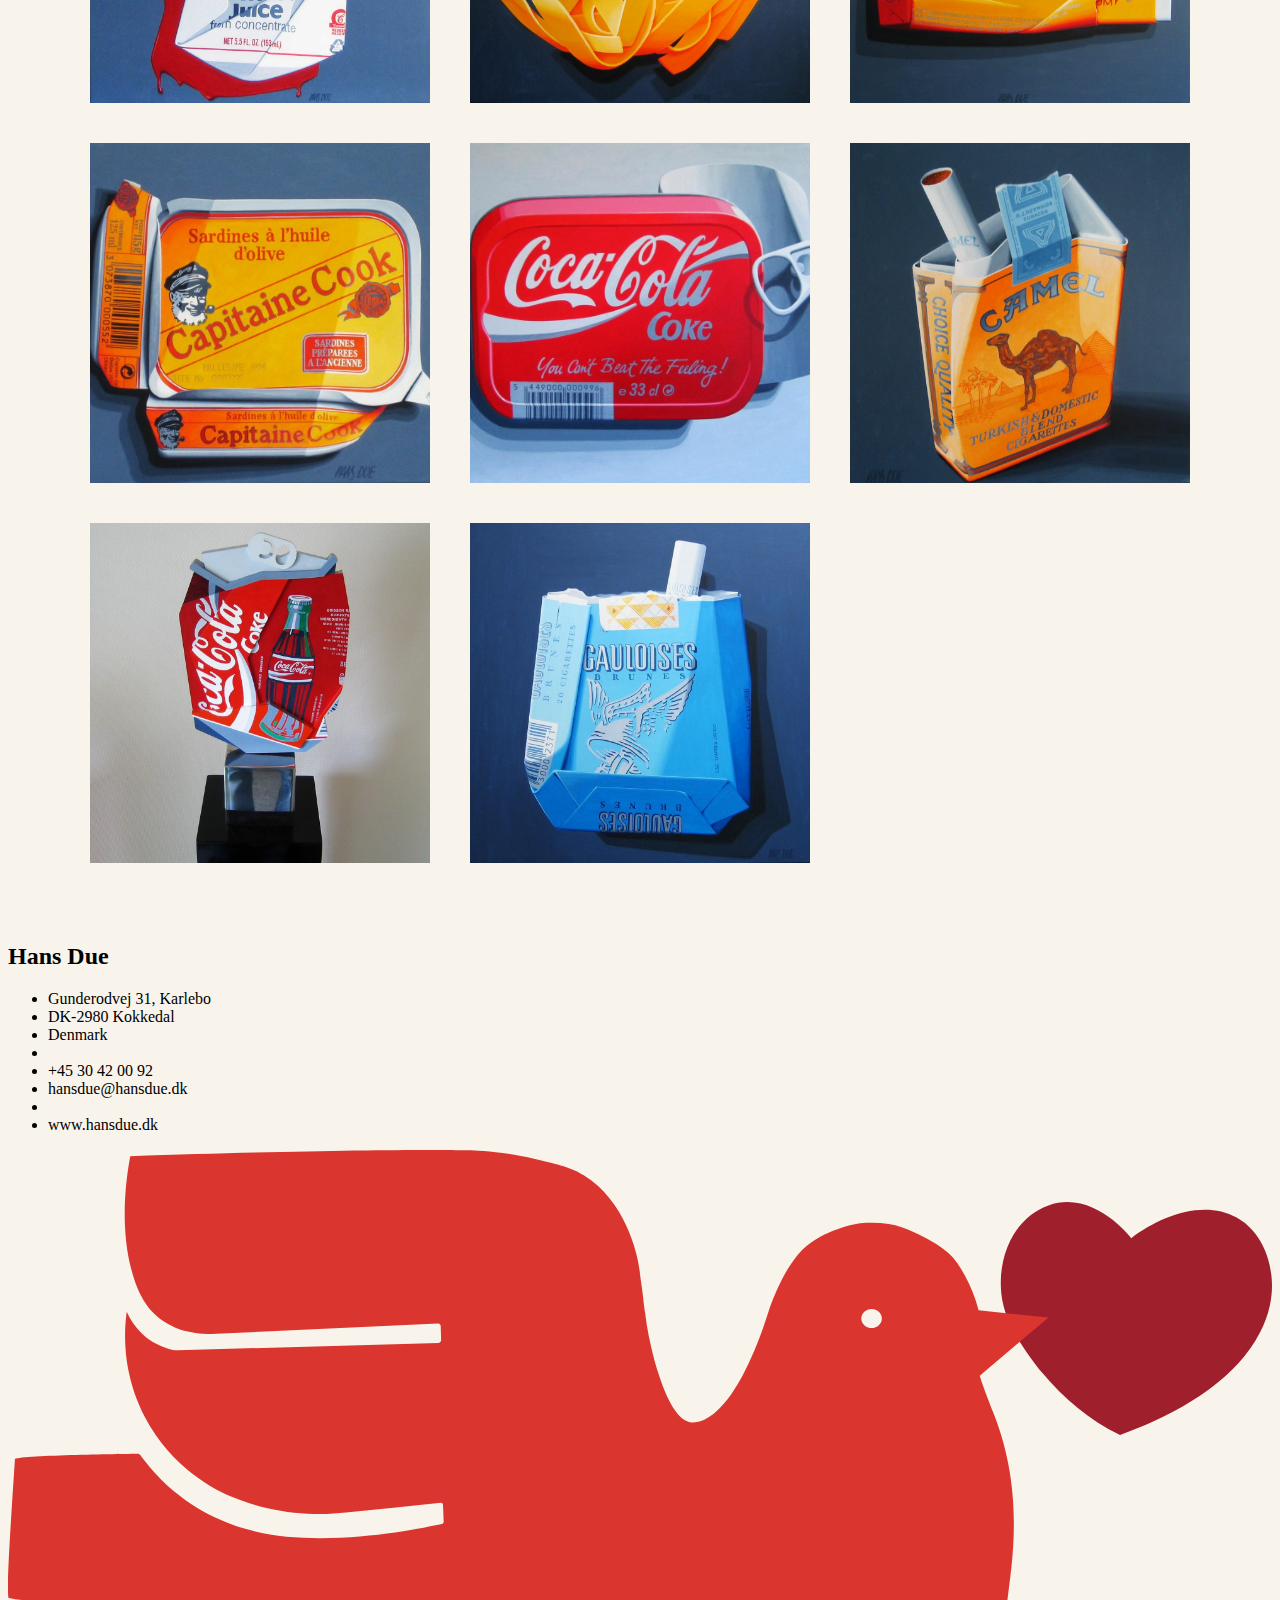
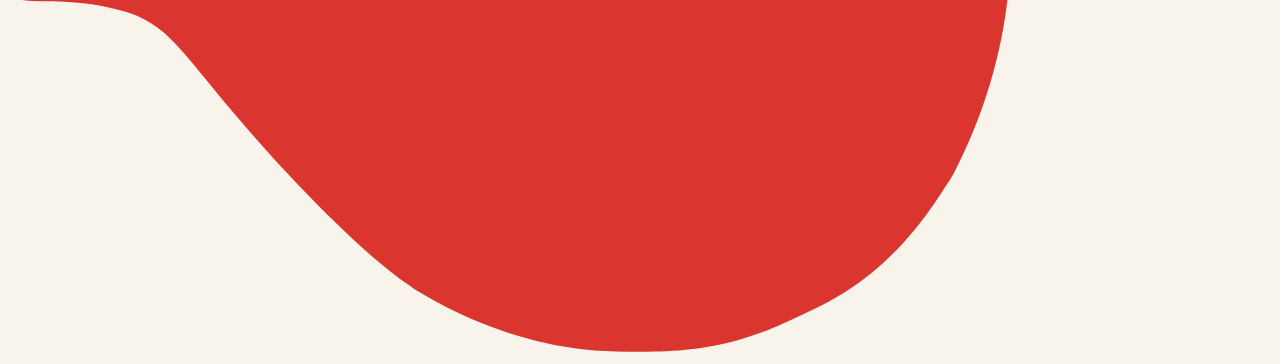
<file: galleri.html>
<!DOCTYPE html>
<html lang="en">
  <head>
    <meta charset="UTF-8" />
    <meta name="viewport" content="width=device-width, initial-scale=1.0" />
    <meta name="robots" content="noindex" />
    <link rel="preconnect" href="https://fonts.googleapis.com" />
    <link rel="preconnect" href="https://fonts.gstatic.com" crossorigin />
    <link
      href="https://fonts.googleapis.com/css2?family=Instrument+Serif:ital@0;1&family=Oswald:wght@200..700&family=Reddit+Sans:ital,wght@0,200..900;1,200..900&display=swap"
      rel="stylesheet"
    />
    <link rel="stylesheet" href="css/generel.css" />
    <link rel="stylesheet" href="css/style-galleri.css" />
    <link
      rel="apple-touch-icon"
      sizes="180x180"
      href="img/favicon/due-180x180.png"
    />
    <link
      rel="icon"
      type="image/png"
      sizes="32x32"
      href="img/favicon/due-32x32.png"
    />
    <title>Gallery</title>
  </head>

  <body>
    <header>
      <div class="logo-wrapper">
        <a href="index.html">
          <svg
            id="Layer_2"
            data-name="Layer 2"
            xmlns="http://www.w3.org/2000/svg"
            viewBox="0 0 241.2 138.03"
          >
            <g id="LOGO_HANS" data-name="LOGO HANS">
              <g id="zmbr6b.tif">
                <g>
                  <path
                    class="cls-1"
                    d="M116.33.32c1.29.77,1.12,4.73.6,6.17-1.37,3.85-4.72,4.29-7.47,6.5-3.96,3.2-4.53,7.97-4.04,12.93,2.01,20.24,16.96,40.06,16.88,60.86-.07,18.02-11.39,41.08-26.86,50.8-.38.24-.59.58-1.23.39-6.21-5.26,1.13-9.43,4.53-12.74,26.52-25.85,12.13-48.4,2.37-77.03-.45-1.31-1.64-7.07-2.17-7.56-.98-.9-1.6,2.48-1.75,2.99-3.91,13.23-6.63,27.95-9.34,41.55-.73,3.64-2.46,8.48-2.84,12.13-.54,5.27,1.25,11.5-1.81,16.15-.79,1.2-2.9,3.35-4.44,3.03-5.16-2.87-2.01-10.26-1.76-14.72,1-17.73-.97-35.9.23-53.65-.65.6-1.23,1.03-1.61,1.88-2.67,5.85-5.39,18.28-7,24.94-2.05,8.5-3.94,17.33-5.51,25.93-.86,4.73-.44,17.08-6.49,18.51-.84.2-2.93-.58-3.12-1.27-.23-.86.09-6.15.23-7.31.14-1.23.67-2.16.75-3.08.51-5.62.62-11.21.55-16.86-.1-.46-.9-.61-1.28-.6-4.1.13-10.56,5.5-15.16,5.82-.42.48.13,10.76-.06,12.67-.35,3.55-2.07,8.89-5.65,10.36-4.03,1.65-3.92-6.6-3.86-8.89.51-20.06,2.07-40.23,2.55-60.33.04-1.69-.23-3.13-.53-4.76-1.38-.2-.76.17-.99.74-8.43,20.71-14.02,43.92-21.85,64.98-.92,1.51-1.85,3.69-3.48,4.51-3.55,1.78-5.21-1.34-4.6-4.6,3.67-19.68,6.53-40.28,10-59.85,2.17-12.22,3.87-26.51,6.57-38.33.53-2.34,1.99-5.86,4.65-6.34,5.89-1.05,3.33,5.28,2.83,8.33-1.39,8.5-2.78,17.12-4.24,25.7-1.23,7.23-3.37,14.45-3.36,21.83.96-.57,1.41-2.37,1.81-3.42,6.4-16.66,11.29-34.45,16.95-51.4,2.13-4.63,7.87-6.67,7.21.73-.14,1.57-.86,2.4-1,3.49-1.57,12.68-1.49,25.61-2,38.41-.13,3.27-1.37,7.69-.89,10.83.07.44.22,1.5.86,1.36,3.95-13.03,8.56-26.07,11.84-39.3,1.13-4.57,1.48-8.29,2.26-12.71.3-1.74,2.44-6.22,4.23-6.75,7.31-2.17,3.63,7.59,3.6,11.12-.09,11.53,1.01,23.36,1.56,34.9.2,4.31-.19,8.68-.02,12.99l.99.25c5.03-15.09,10.23-30.26,13.85-45.78,1.07-4.59.56-12.44,5.44-15.01,6.76-3.57,2.84,10.8,2.66,13.63-.4,6.49-.4,13.47-.51,19.95-.12,7.39-.06,14.85.27,22.22,2.62-5.23,3.29-11.44,4.88-17.08,4.24-15.08,7.81-31.84,22.92-39.35.51-.26,1.16-1.84,2.83-.85ZM41.03,85.04c.87.11,1.65-.03,2.5-.24,1.52-.39,8.16-3.31,9.84-4.14.63-.31,1.33-.74,1.54-1.45l-.91-36.07-1.65,1.12c-3.52,13.66-8.45,27-11.32,40.78Z"
                  />
                  <path
                    class="cls-1"
                    d="M156.65,9.42c18.06,13.75,8.59,54.31.89,72.07-4.46,10.28-16.72,28.93-27.2,33.69-5.27,2.39-4.24-3.08-3.85-6.35,1.01-8.68,3.58-17.14,5.29-25.65,3.59-17.89,7.25-35.73,10.04-53.82.75-4.85.82-16.94,4.23-19.97.97-.86,5.23-2.33,6.56-2.22s3.01,1.46,4.04,2.24ZM135.89,101.01c5.23-3.86,9.26-10.1,12.32-15.87,7.68-14.45,14.09-40.14,8.88-55.96-.69-2.1-3.68-8.18-5.97-8.5l-15.23,80.33Z"
                  />
                  <path
                    class="cls-1"
                    d="M187.72,10.3c2.41,3.7-1.24,7.18-2.59,10.46-8.02,19.57-10.91,50.36-12.81,71.51-.38,4.21-1.56,8.33-.99,12.73,4.7-.4,8.03-5.63,10.29-9.42,10.42-17.42,16.96-54.21,14.13-74.11-.17-1.23-1.07-1.96-1-3.51.1-2.33,2.88-6.01,4.76-7.27,1.44-.96,2.75.26,3.48,1.56,1.99,3.59,1.54,18.36,1.28,23.15-1.17,21.76-9.17,62.21-27.21,76.57-4.15,3.31-13.02,8.24-14.17-.28-.81-6.05,1.65-16.55,1.94-22.91,2.5-21.15,4.86-44.25,11.64-64.7,1.59-4.79,4.91-15.03,11.25-13.78Z"
                  />
                  <path
                    class="cls-1"
                    d="M217.75,24.68l-4.99,38.92c.38.38,7.01-1.82,8.27-1.96,4.33-.48,8.34-.17,12.89-1.08,1.97-.4,3.13-2.06,5.66-1.11,3.23,1.22.83,5.7-.67,7.6-5.17,6.55-20.52,2.82-27.55,7.14l-4.1,32.81c5.51-2.54,9.94-7.12,15.22-9.98,5.57-3.01,12.94-4.9,8.26,4.27-1.9,3.72-5.73,3.95-9.07,5.9-6.53,3.81-12.55,8.93-18.93,13.01-5.55,2.56-4.16-9.09-3.92-12.4,1-14.1,3.95-29.39,5.89-43.51,2.05-14.98,3.39-33.11,6.78-47.6.54-2.3,3.24-6.69,5.96-6.49.9.07,9.27,4.88,11.79,5.73,2.38.79,6.73,1.27,8.45,2.03,3.77,1.66-.14,9.61-3.24,10.2-6.02,1.15-10.94-3.26-16.71-3.48Z"
                  />
                </g>
              </g>
            </g>
          </svg>
        </a>
      </div>
      <nav>
        <ul class="menu">
          <li><a href="galleri.html">Gallery</a></li>
          <li><a href="about.html">About</a></li>
          <li><a href="new_realism.html">New Realism</a></li>
          <li><a href="contact.html">Contact</a></li>
        </ul>

        <button aria-label="Navigation" class="burger">
          <span class="line"></span>
          <span class="line"></span>
          <span class="line"></span>
        </button>
      </nav>
    </header>

    <main>
      <section class="gallery">
        <h2 class="gallery-title">GALLERY</h2>

        <div class="gallery-grid">
          <button popovertarget="pop01">
            <img src="img/Galleri/billede1.jpg" alt="Maleri af Hans Due" />
          </button>
          <button popovertarget="pop02">
            <img src="img/Galleri/billede2.jpg" alt="Maleri af Hans Due" />
          </button>
          <button popovertarget="pop03">
            <img src="img/Galleri/billede3.jpg" alt="Maleri af Hans Due" />
          </button>
          <button popovertarget="pop04">
            <img src="img/Galleri/billede4.jpg" alt="Maleri af Hans Due" />
          </button>
          <button popovertarget="pop05">
            <img src="img/Galleri/billede5.jpg" alt="Maleri af Hans Due" />
          </button>
          <button popovertarget="pop06">
            <img src="img/Galleri/billede6.jpg" alt="Maleri af Hans Due" />
          </button>
          <button popovertarget="pop07">
            <img src="img/Galleri/billede7.jpg" alt="Maleri af Hans Due" />
          </button>
          <button popovertarget="pop08">
            <img src="img/Galleri/billede8.jpg" alt="Maleri af Hans Due" />
          </button>
          <button popovertarget="pop09">
            <img src="img/Galleri/billede9.jpg" alt="Maleri af Hans Due" />
          </button>
          <button popovertarget="pop10">
            <img src="img/Galleri/billede10.jpg" alt="Maleri af Hans Due" />
          </button>
          <button popovertarget="pop11">
            <img src="img/Galleri/billede11.jpg" alt="Maleri af Hans Due" />
          </button>
          <button popovertarget="pop12">
            <img src="img/Galleri/billede12.jpg" alt="Maleri af Hans Due" />
          </button>
          <button popovertarget="pop13">
            <img src="img/Galleri/billede13.jpg" alt="Maleri af Hans Due" />
          </button>
          <button popovertarget="pop14">
            <img src="img/Galleri/billede14.jpg" alt="Maleri af Hans Due" />
          </button>
          <button popovertarget="pop15">
            <img src="img/Galleri/billede15.jpg" alt="Maleri af Hans Due" />
          </button>
          <button popovertarget="pop16">
            <img src="img/Galleri/billede16.jpg" alt="Maleri af Hans Due" />
          </button>
          <button popovertarget="pop17">
            <img src="img/Galleri/billede17.jpg" alt="Maleri af Hans Due" />
          </button>
          <button popovertarget="pop18">
            <img src="img/Galleri/billede18.jpg" alt="Maleri af Hans Due" />
          </button>
          <button popovertarget="pop19">
            <img src="img/Galleri/billede19.jpg" alt="Maleri af Hans Due" />
          </button>
          <button popovertarget="pop20">
            <img src="img/Galleri/billede20.jpg" alt="Maleri af Hans Due" />
          </button>
          <button popovertarget="pop21">
            <img src="img/Galleri/billede21.jpg" alt="Maleri af Hans Due" />
          </button>
          <button popovertarget="pop22">
            <img src="img/Galleri/billede22.jpg" alt="Maleri af Hans Due" />
          </button>
          <button popovertarget="pop23">
            <img src="img/Galleri/billede23.jpg" alt="Maleri af Hans Due" />
          </button>
        </div>

        <!-- ===== POPOVERS ===== -->

        <article popover id="pop01" class="popover">
          <button
            popovertarget="pop01"
            popovertargetaction="hide"
            class="close"
          >
            ✕
          </button>
          <img src="img/Galleri/billede1.jpg" alt="Maleri af Hans Due" />
          <div class="popover-text">
            <h3>Two Sense of Tomato Juice</h3>
            <p>Acrylic on canvas 100 × 100 cm</p>
          </div>
        </article>

        <article popover id="pop02" class="popover">
          <button
            popovertarget="pop02"
            popovertargetaction="hide"
            class="close"
          >
            ✕
          </button>
          <img src="img/Galleri/billede2.jpg" alt="Maleri af Hans Due" />
          <div class="popover-text">
            <h3>ENJOY</h3>
            <p>Sculpture in plast material 17 × 20 cm</p>
          </div>
        </article>

        <article popover id="pop03" class="popover">
          <button
            popovertarget="pop03"
            popovertargetaction="hide"
            class="close"
          >
            ✕
          </button>
          <img src="img/Galleri/billede3.jpg" alt="Maleri af Hans Due" />
          <div class="popover-text">
            <h3>Raleigh Classic</h3>
            <p>Acrylic on canvas 100 × 100 cm</p>
          </div>
        </article>

        <article popover id="pop04" class="popover">
          <button
            popovertarget="pop04"
            popovertargetaction="hide"
            class="close"
          >
            ✕
          </button>
          <img src="img/Galleri/billede4.jpg" alt="Maleri af Hans Due" />
          <div class="popover-text">
            <h3>Iconic Rolex Oyster Perpetual Date Submariner</h3>
            <p>Acrylic on canvas 80 × 80 cm</p>
          </div>
        </article>

        <article popover id="pop05" class="popover">
          <button
            popovertarget="pop05"
            popovertargetaction="hide"
            class="close"
          >
            ✕
          </button>
          <img src="img/Galleri/billede5.jpg" alt="Maleri af Hans Due" />
          <div class="popover-text">
            <h3>Four Empty Vintage French Coca Cola Cans</h3>
            <p>Acrylic on canvas 100 × 100 cm</p>
          </div>
        </article>

        <article popover id="pop06" class="popover">
          <button
            popovertarget="pop06"
            popovertargetaction="hide"
            class="close"
          >
            ✕
          </button>
          <img src="img/Galleri/billede6.jpg" alt="Maleri af Hans Due" />
          <div class="popover-text">
            <h3>Project with Polished Steel Sculpture</h3>
            <p>Acrylic on canvas 100 × 100 cm</p>
          </div>
        </article>

        <article popover id="pop07" class="popover">
          <button
            popovertarget="pop07"
            popovertargetaction="hide"
            class="close"
          >
            ✕
          </button>
          <img src="img/Galleri/billede7.jpg" alt="Maleri af Hans Due" />
          <div class="popover-text">
            <h3>Camel Hard Pack</h3>
            <p>Acrylic on canvas 100 × 100 cm</p>
          </div>
        </article>

        <article popover id="pop08" class="popover">
          <button
            popovertarget="pop08"
            popovertargetaction="hide"
            class="close"
          >
            ✕
          </button>
          <img src="img/Galleri/billede8.jpg" alt="Maleri af Hans Due" />
          <div class="popover-text">
            <h3>Fantastic Floating French Vintage Version</h3>
            <p>Acrylic on canvas 100 × 100 cm</p>
          </div>
        </article>

        <article popover id="pop09" class="popover">
          <button
            popovertarget="pop09"
            popovertargetaction="hide"
            class="close"
          >
            ✕
          </button>
          <img src="img/Galleri/billede9.jpg" alt="Maleri af Hans Due" />
          <div class="popover-text">
            <h3>Three Surviving Gitanes</h3>
            <p>Acrylic on canvas 100 × 100 cm</p>
          </div>
        </article>

        <article popover id="pop10" class="popover">
          <button
            popovertarget="pop10"
            popovertargetaction="hide"
            class="close"
          >
            ✕
          </button>
          <img src="img/Galleri/billede10.jpg" alt="Maleri af Hans Due" />
          <div class="popover-text">
            <h3>Camel Soft Classic</h3>
            <p>Acrylic on canvas 100 × 100 cm</p>
          </div>
        </article>

        <article popover id="pop11" class="popover">
          <button
            popovertarget="pop11"
            popovertargetaction="hide"
            class="close"
          >
            ✕
          </button>
          <img src="img/Galleri/billede11.jpg" alt="Maleri af Hans Due" />
          <div class="popover-text">
            <h3>Mickey Mouse Styled Bike</h3>
            <p>Acrylic on canvas 100 × 100 cm</p>
          </div>
        </article>

        <article popover id="pop12" class="popover">
          <button
            popovertarget="pop12"
            popovertargetaction="hide"
            class="close"
          >
            ✕
          </button>
          <img src="img/Galleri/billede12.jpg" alt="Maleri af Hans Due" />
          <div class="popover-text">
            <h3>Vintage Gauloises with Blue Shadow</h3>
            <p>Acrylic on canvas 100 × 100 cm</p>
          </div>
        </article>

        <article popover id="pop13" class="popover">
          <button
            popovertarget="pop13"
            popovertargetaction="hide"
            class="close"
          >
            ✕
          </button>
          <img src="img/Galleri/billede13.jpg" alt="Maleri af Hans Due" />
          <div class="popover-text">
            <h3>Rafraichissante Coca Cola</h3>
            <p>Acrylic on canvas 100 × 100 cm</p>
          </div>
        </article>

        <article popover id="pop14" class="popover">
          <button
            popovertarget="pop14"
            popovertargetaction="hide"
            class="close"
          >
            ✕
          </button>
          <img src="img/Galleri/billede14.jpg" alt="Maleri af Hans Due" />
          <div class="popover-text">
            <h3>Crashed Gaulois Caporal Cigarettes</h3>
            <p>Acrylic on canvas 100 × 100 cm</p>
          </div>
        </article>

        <article popover id="pop15" class="popover">
          <button
            popovertarget="pop15"
            popovertargetaction="hide"
            class="close"
          >
            ✕
          </button>
          <img src="img/Galleri/billede15.jpg" alt="Maleri af Hans Due" />
          <div class="popover-text">
            <h3>Cola Drop</h3>
            <p>Acrylic on canvas 100 × 100 cm</p>
          </div>
        </article>

        <article popover id="pop16" class="popover">
          <button
            popovertarget="pop16"
            popovertargetaction="hide"
            class="close"
          >
            ✕
          </button>
          <img src="img/Galleri/billede16.jpg" alt="Maleri af Hans Due" />
          <div class="popover-text">
            <h3>Campbells</h3>
            <p>Acrylic on canvas 100 × 100 cm</p>
          </div>
        </article>

        <article popover id="pop17" class="popover">
          <button
            popovertarget="pop17"
            popovertargetaction="hide"
            class="close"
          >
            ✕
          </button>
          <img src="img/Galleri/billede17.jpg" alt="Maleri af Hans Due" />
          <div class="popover-text">
            <h3>Pasta</h3>
            <p>Acrylic on canvas 160 × 160 cm</p>
          </div>
        </article>

        <article popover id="pop18" class="popover">
          <button
            popovertarget="pop18"
            popovertargetaction="hide"
            class="close"
          >
            ✕
          </button>
          <img src="img/Galleri/billede18.jpg" alt="Maleri af Hans Due" />
          <div class="popover-text">
            <h3>Wrigleys Chewing Gum</h3>
            <p>Acrylic on canvas 80 × 80 cm</p>
          </div>
        </article>

        <article popover id="pop19" class="popover">
          <button
            popovertarget="pop19"
            popovertargetaction="hide"
            class="close"
          >
            ✕
          </button>
          <img src="img/Galleri/billede19.jpg" alt="Maleri af Hans Due" />
          <div class="popover-text">
            <h3>Capitaine Cook</h3>
            <p>Acrylic on canvas 120 × 100 cm</p>
          </div>
        </article>

        <article popover id="pop20" class="popover">
          <button
            popovertarget="pop20"
            popovertargetaction="hide"
            class="close"
          >
            ✕
          </button>
          <img src="img/Galleri/billede20.jpg" alt="Maleri af Hans Due" />
          <div class="popover-text">
            <h3>Cola Gimmick</h3>
            <p>Acrylic on canvas 90 × 120 cm</p>
          </div>
        </article>

        <article popover id="pop21" class="popover">
          <button
            popovertarget="pop21"
            popovertargetaction="hide"
            class="close"
          >
            ✕
          </button>
          <img src="img/Galleri/billede21.jpg" alt="Maleri af Hans Due" />
          <div class="popover-text">
            <h3>Last Camel</h3>
            <p>Acrylic on canvas 50 × 50 cm</p>
          </div>
        </article>

        <article popover id="pop22" class="popover">
          <button
            popovertarget="pop22"
            popovertargetaction="hide"
            class="close"
          >
            ✕
          </button>
          <img src="img/Galleri/billede22.jpg" alt="Maleri af Hans Due" />
          <div class="popover-text">
            <h3>Cola Sculpture</h3>
            <p>Corporate ownership, Inspicos P/S, Hoersholm, Denmark</p>
          </div>
        </article>

        <article popover id="pop23" class="popover">
          <button
            popovertarget="pop23"
            popovertargetaction="hide"
            class="close"
          >
            ✕
          </button>
          <img src="img/Galleri/billede23.jpg" alt="Maleri af Hans Due" />
          <div class="popover-text">
            <h3>Gauloises Brunes</h3>
            <p>Acrylic on canvas 100 × 100 cm</p>
          </div>
        </article>
      </section>
    </main>
    <footer>
      <div class="grid_1-1-1-1-1">
        <h2 class="h2-var2">Hans Due</h2>
        <ul class="ul-footer">
          <li>Gunderodvej 31, Karlebo</li>
          <li>DK-2980 Kokkedal</li>
          <li>Denmark</li>
          <li class="footer-spacing"></li>
          <li>+45 30 42 00 92</li>
          <li>hansdue@hansdue.dk</li>
          <li class="footer-spacing"></li>
          <li>www.hansdue.dk</li>
        </ul>
        <svg
          id="Layer_5"
          data-name="Layer 5"
          xmlns="http://www.w3.org/2000/svg"
          viewBox="0 0 616.62 391.1"
        >
          <defs>
            <style>
              .cls-1 {
                fill: #a01f2c;
              }

              .cls-2 {
                fill: #da362f;
              }
            </style>
          </defs>
          <g id="Hjerte">
            <path
              class="cls-1"
              d="M542.49,139.03c-18.77-9.04-34.56-24.12-46.16-41.28-5.73-8.47-10.59-17.21-11.73-27.51-1.92-17.34,5.54-36.93,22.98-43.22,22.19-8,40.37,16,40.37,16,13.61-10.38,34.98-19.14,51.42-10.04,14.58,8.07,19.72,27.6,16.18,42.98-.96,4.54-2.69,8.99-4.8,13.11-2.86,5.6-6.59,10.72-10.85,15.33-4.35,4.71-9.25,8.89-14.43,12.65-5.23,3.8-10.77,7.17-16.47,10.22-6.28,3.36-12.76,6.28-19.33,9.01"
            />
          </g>
          <g id="Fugl">
            <path
              class="cls-2"
              d="M474.1,110.07l33.5-28.34-34.11-3.52c-1.48-5.81-3.8-11.54-6.62-16.81-2.2-4.12-4.86-8.29-8.41-11.37-4.73-4.09-10.89-7.18-16.49-9.85-3.97-1.9-7.91-3.37-12.28-4.06-4.61-.72-9.32-.72-13.97-.38,0,0-15.45,2.13-26.32,11.2-10.88,9.07-17.98,30.67-17.98,30.67-12.69,40.62-27.06,55.33-37.44,55.32-13.9-.02-22.24-44.18-22.98-52.28-.83-5.3-1.11-8.26-1.11-8.26-.52-5.13-.92-6.31-1.74-13.41-1.08-9.4-7.33-34.26-27.26-46.67-6.19-3.86-12.06-5.26-23.81-7.97C241.47.72,229.03.3,224.38.18c-21.14-.54-82.35.09-164.74,2.81-1.93,10.36-5.2,33.09.43,54.99,3.53,13.7,8.58,19.59,12.32,22.87,4.18,3.66,8.5,5.61,11.47,6.67,2.02.61,4.36,1.17,6.97,1.58,3.07.49,5.85.65,8.25.65,36.9-1.68,73.8-3.38,110.69-5.07.71-.03,1.3.52,1.32,1.22l.2,6.76c.02.81-.61,1.48-1.42,1.5l-127.06,3.56c-.8.02-1.6-.04-2.38-.21-2.42-.53-5.33-1.45-8.36-3.11-8.68-4.73-12.69-12.33-14.14-15.54-1.05,7.43-3.05,28.7,8.82,51.4,13.04,24.91,34.35,35.39,40.9,38.32,5.24,2.23,11.4,4.38,18.41,6.03,15.48,3.63,29.05,3.34,38.83,2.24,15.42-1.61,30.84-3.21,46.26-4.82.56,0,1.02.42,1.05.99l.34,8.11c.02.61-.39,1.15-.98,1.28-11.36,2.51-60.62,12.66-95.38,2.52-11.61-3.39-20.91-8.62-20.91-8.62-15.43-8.68-25.21-19.96-30.66-27.42-.33-.45-.84-.71-1.39-.7-7.43.09-59.85.8-59.85,2.66,0,2-4.67,67.41-3.01,67.74,17.81,3.56,27.98-.88,54.72,6,27.03,6.96,30.44,25.1,81.42,79.75,39.95,42.82,59.46,54.85,65.4,58.4,28.05,16.73,52.09,22.29,60.92,24.27,11.98,2.68,25.24,4.2,40.86,4.09,14.97-.1,31.26.13,51.87-5.5,13.14-3.59,23.07-8.36,30.6-11.91,9.71-4.6,18.51-8.75,28.75-16.12,21.9-15.77,34.47-34.8,41.81-46.11.54-.83,3.12-4.41,5.31-8.66,9.71-18.94,21.42-47.66,25.65-84.11,1.94-16.79,8.41-51.38-6.79-90.05-6.41-16.31-6.78-18.57-6.78-18.57h0ZM421.3,86.87c-2.78,0-5.02-2.09-5.02-4.67s2.24-4.67,5.02-4.67,5.01,2.09,5.01,4.67-2.24,4.67-5.01,4.67Z"
            />
          </g>
        </svg>
      </div>
    </footer>
    <script src="js/burger.js"></script>
  </body>
</html>
</file>
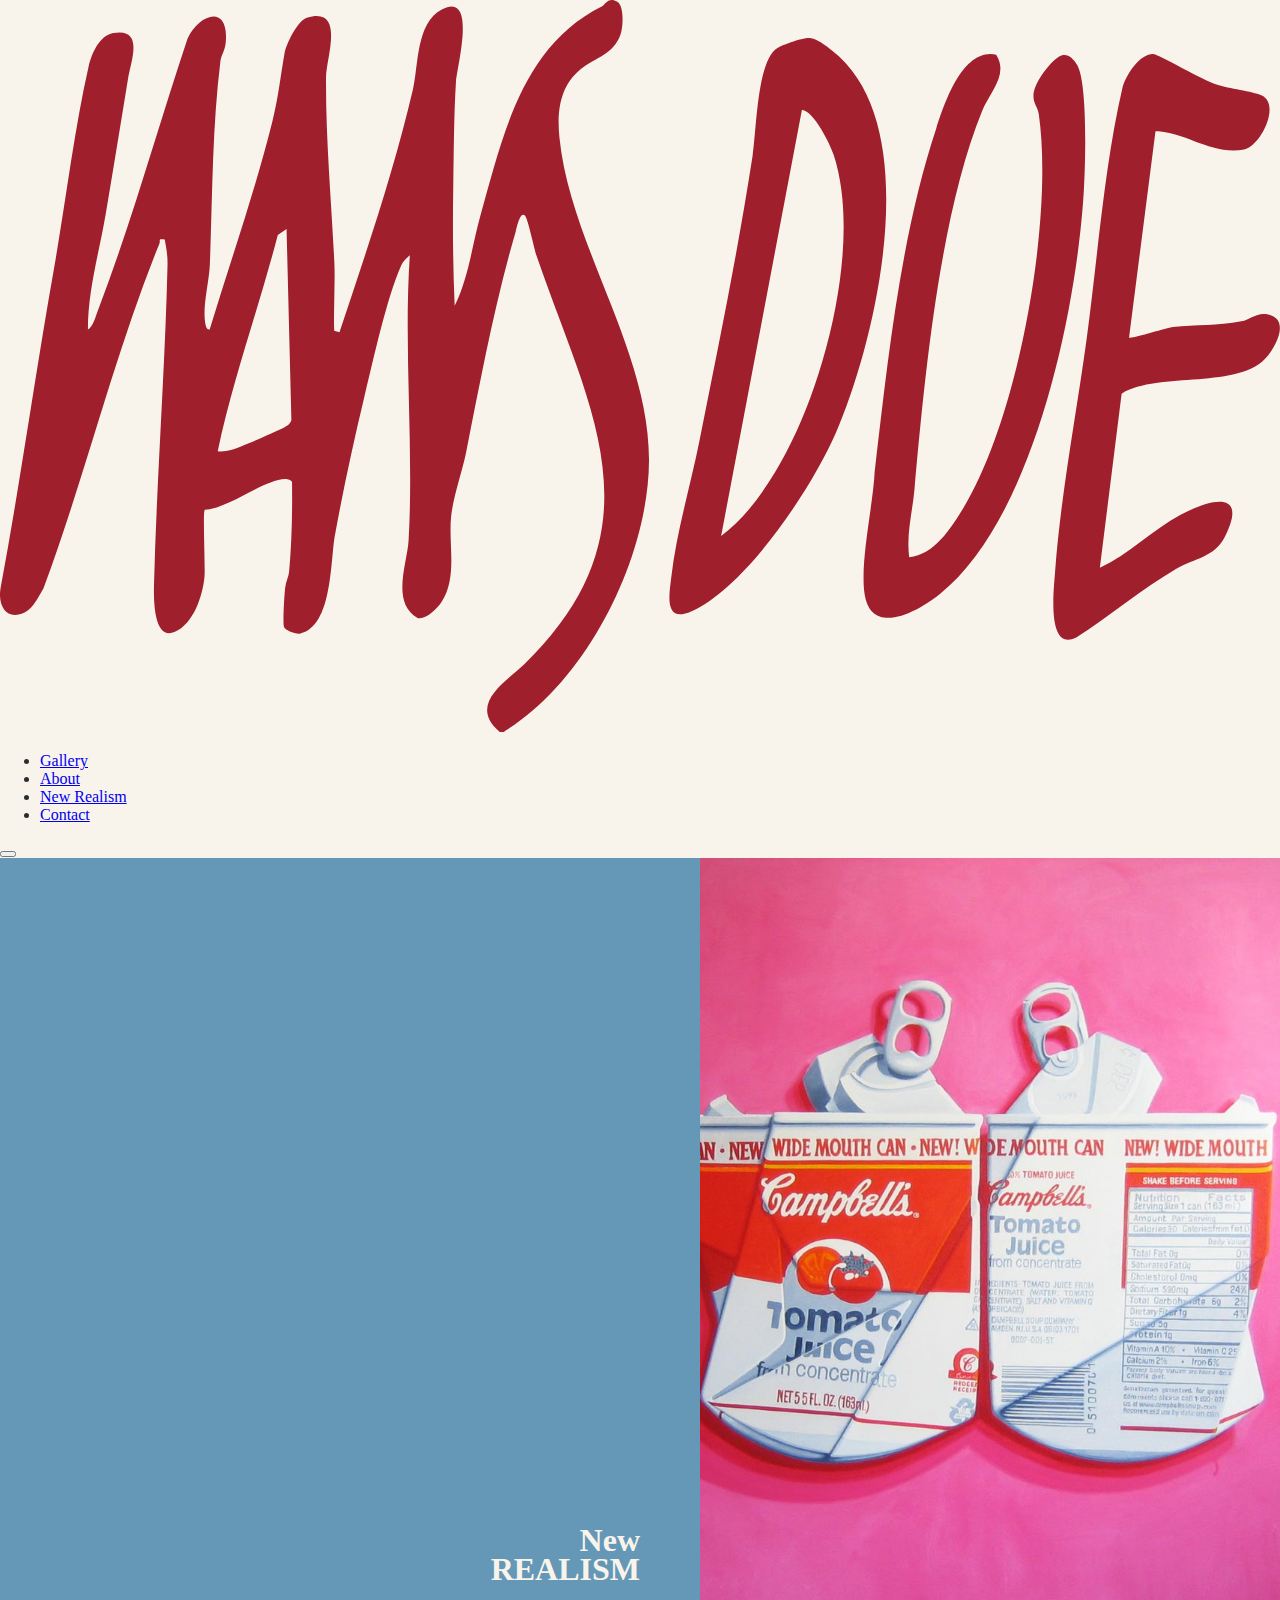
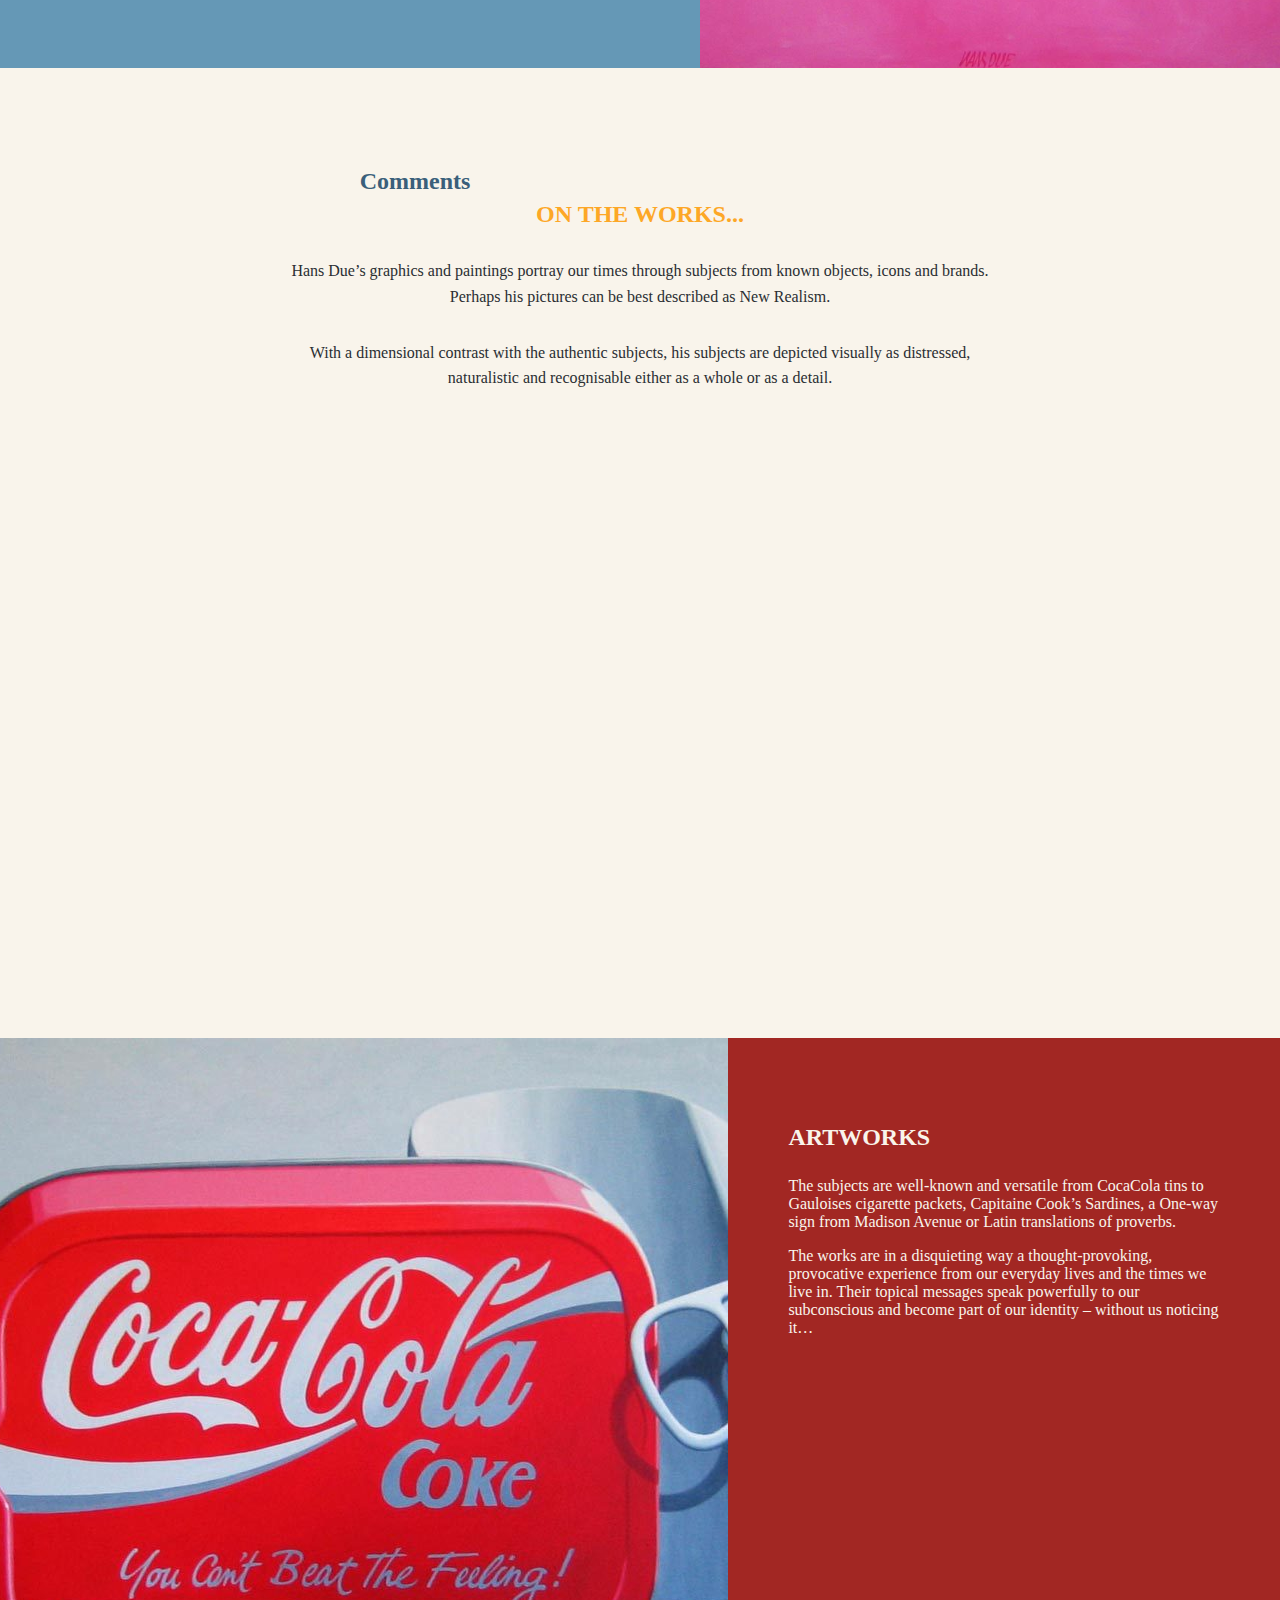
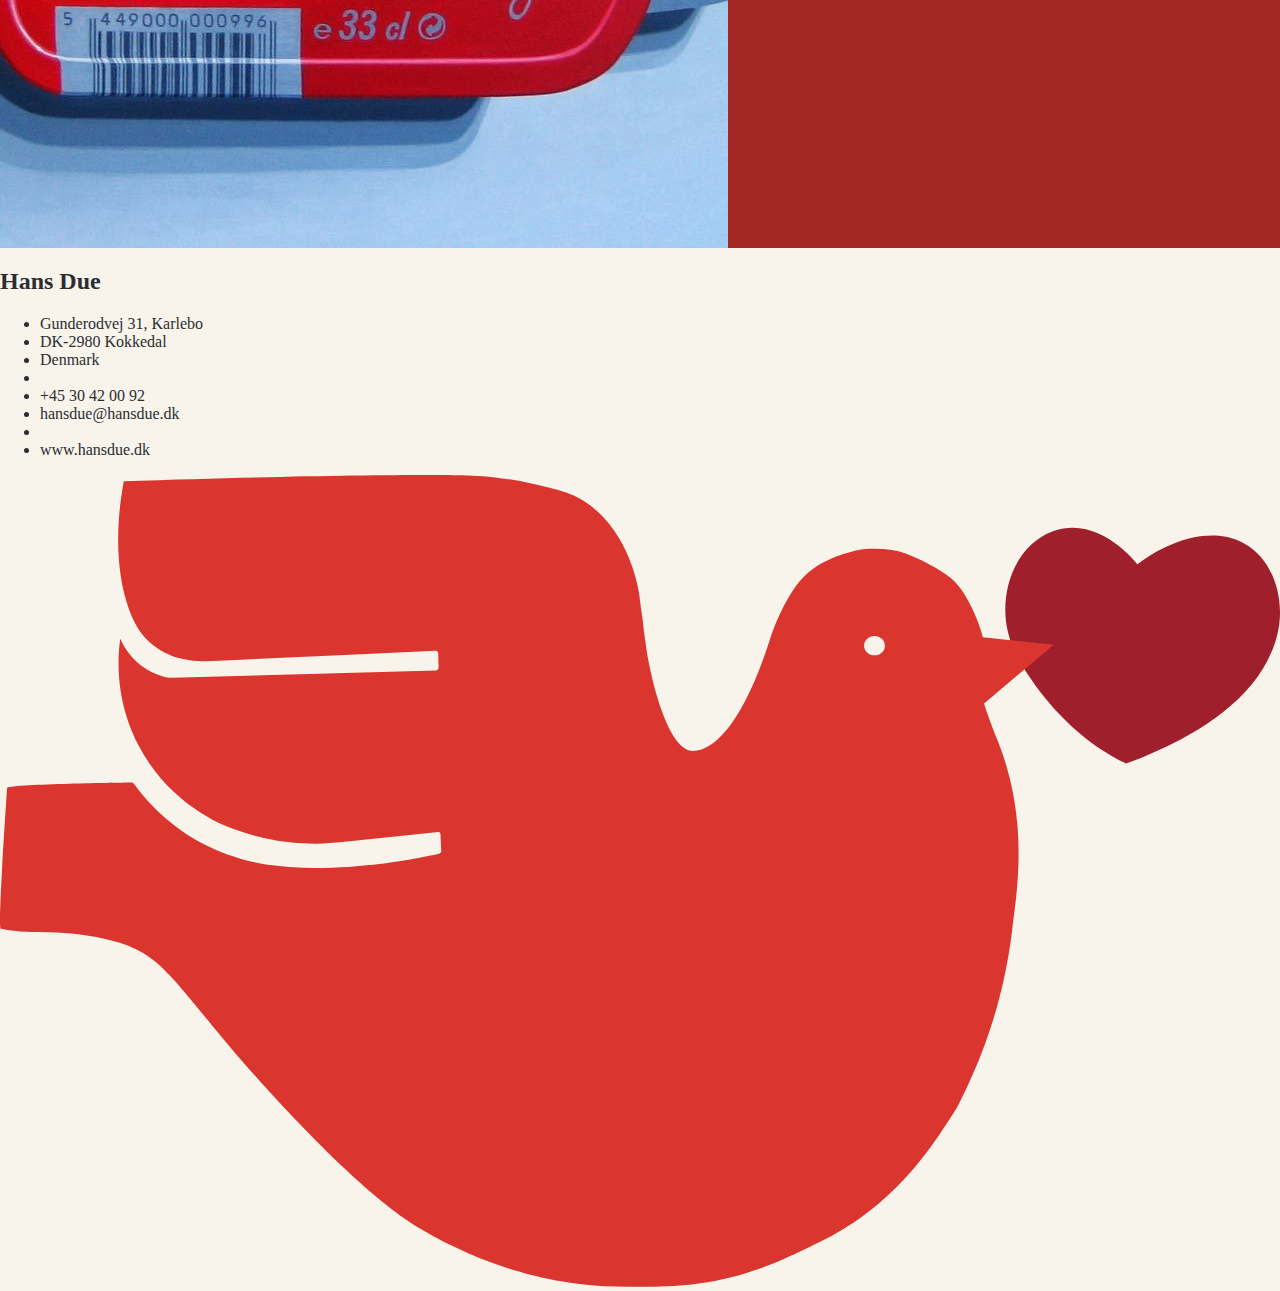
<file: new_realism.html>
<!DOCTYPE html>
<html lang="en">
  <head>
    <meta charset="UTF-8" />
    <meta name="viewport" content="width=device-width, initial-scale=1.0" />
    <meta name="robots" content="noindex" />
    <link rel="preconnect" href="https://fonts.googleapis.com" />
    <link rel="preconnect" href="https://fonts.gstatic.com" crossorigin />
    <link
      href="https://fonts.googleapis.com/css2?family=Instrument+Serif:ital@0;1&family=Oswald:wght@200..700&family=Reddit+Sans:ital,wght@0,200..900;1,200..900&display=swap"
      rel="stylesheet"
    />
    <link rel="stylesheet" href="css/style-newrealism.css" />
    <link rel="stylesheet" href="css/generel.css" />
    <link
      rel="apple-touch-icon"
      sizes="180x180"
      href="img/favicon/due-180x180.png"
    />
    <link
      rel="icon"
      type="image/png"
      sizes="32x32"
      href="img/favicon/due-32x32.png"
    />

    <title>New Realism</title>
  </head>
  <body>
    <header>
      <div class="logo-wrapper">
        <a href="index.html">
          <svg
            id="Layer_2"
            data-name="Layer 2"
            xmlns="http://www.w3.org/2000/svg"
            viewBox="0 0 241.2 138.03"
          >
            <g id="LOGO_HANS" data-name="LOGO HANS">
              <g id="zmbr6b.tif">
                <g>
                  <path
                    class="cls-1"
                    d="M116.33.32c1.29.77,1.12,4.73.6,6.17-1.37,3.85-4.72,4.29-7.47,6.5-3.96,3.2-4.53,7.97-4.04,12.93,2.01,20.24,16.96,40.06,16.88,60.86-.07,18.02-11.39,41.08-26.86,50.8-.38.24-.59.58-1.23.39-6.21-5.26,1.13-9.43,4.53-12.74,26.52-25.85,12.13-48.4,2.37-77.03-.45-1.31-1.64-7.07-2.17-7.56-.98-.9-1.6,2.48-1.75,2.99-3.91,13.23-6.63,27.95-9.34,41.55-.73,3.64-2.46,8.48-2.84,12.13-.54,5.27,1.25,11.5-1.81,16.15-.79,1.2-2.9,3.35-4.44,3.03-5.16-2.87-2.01-10.26-1.76-14.72,1-17.73-.97-35.9.23-53.65-.65.6-1.23,1.03-1.61,1.88-2.67,5.85-5.39,18.28-7,24.94-2.05,8.5-3.94,17.33-5.51,25.93-.86,4.73-.44,17.08-6.49,18.51-.84.2-2.93-.58-3.12-1.27-.23-.86.09-6.15.23-7.31.14-1.23.67-2.16.75-3.08.51-5.62.62-11.21.55-16.86-.1-.46-.9-.61-1.28-.6-4.1.13-10.56,5.5-15.16,5.82-.42.48.13,10.76-.06,12.67-.35,3.55-2.07,8.89-5.65,10.36-4.03,1.65-3.92-6.6-3.86-8.89.51-20.06,2.07-40.23,2.55-60.33.04-1.69-.23-3.13-.53-4.76-1.38-.2-.76.17-.99.74-8.43,20.71-14.02,43.92-21.85,64.98-.92,1.51-1.85,3.69-3.48,4.51-3.55,1.78-5.21-1.34-4.6-4.6,3.67-19.68,6.53-40.28,10-59.85,2.17-12.22,3.87-26.51,6.57-38.33.53-2.34,1.99-5.86,4.65-6.34,5.89-1.05,3.33,5.28,2.83,8.33-1.39,8.5-2.78,17.12-4.24,25.7-1.23,7.23-3.37,14.45-3.36,21.83.96-.57,1.41-2.37,1.81-3.42,6.4-16.66,11.29-34.45,16.95-51.4,2.13-4.63,7.87-6.67,7.21.73-.14,1.57-.86,2.4-1,3.49-1.57,12.68-1.49,25.61-2,38.41-.13,3.27-1.37,7.69-.89,10.83.07.44.22,1.5.86,1.36,3.95-13.03,8.56-26.07,11.84-39.3,1.13-4.57,1.48-8.29,2.26-12.71.3-1.74,2.44-6.22,4.23-6.75,7.31-2.17,3.63,7.59,3.6,11.12-.09,11.53,1.01,23.36,1.56,34.9.2,4.31-.19,8.68-.02,12.99l.99.25c5.03-15.09,10.23-30.26,13.85-45.78,1.07-4.59.56-12.44,5.44-15.01,6.76-3.57,2.84,10.8,2.66,13.63-.4,6.49-.4,13.47-.51,19.95-.12,7.39-.06,14.85.27,22.22,2.62-5.23,3.29-11.44,4.88-17.08,4.24-15.08,7.81-31.84,22.92-39.35.51-.26,1.16-1.84,2.83-.85ZM41.03,85.04c.87.11,1.65-.03,2.5-.24,1.52-.39,8.16-3.31,9.84-4.14.63-.31,1.33-.74,1.54-1.45l-.91-36.07-1.65,1.12c-3.52,13.66-8.45,27-11.32,40.78Z"
                  />
                  <path
                    class="cls-1"
                    d="M156.65,9.42c18.06,13.75,8.59,54.31.89,72.07-4.46,10.28-16.72,28.93-27.2,33.69-5.27,2.39-4.24-3.08-3.85-6.35,1.01-8.68,3.58-17.14,5.29-25.65,3.59-17.89,7.25-35.73,10.04-53.82.75-4.85.82-16.94,4.23-19.97.97-.86,5.23-2.33,6.56-2.22s3.01,1.46,4.04,2.24ZM135.89,101.01c5.23-3.86,9.26-10.1,12.32-15.87,7.68-14.45,14.09-40.14,8.88-55.96-.69-2.1-3.68-8.18-5.97-8.5l-15.23,80.33Z"
                  />
                  <path
                    class="cls-1"
                    d="M187.72,10.3c2.41,3.7-1.24,7.18-2.59,10.46-8.02,19.57-10.91,50.36-12.81,71.51-.38,4.21-1.56,8.33-.99,12.73,4.7-.4,8.03-5.63,10.29-9.42,10.42-17.42,16.96-54.21,14.13-74.11-.17-1.23-1.07-1.96-1-3.51.1-2.33,2.88-6.01,4.76-7.27,1.44-.96,2.75.26,3.48,1.56,1.99,3.59,1.54,18.36,1.28,23.15-1.17,21.76-9.17,62.21-27.21,76.57-4.15,3.31-13.02,8.24-14.17-.28-.81-6.05,1.65-16.55,1.94-22.91,2.5-21.15,4.86-44.25,11.64-64.7,1.59-4.79,4.91-15.03,11.25-13.78Z"
                  />
                  <path
                    class="cls-1"
                    d="M217.75,24.68l-4.99,38.92c.38.38,7.01-1.82,8.27-1.96,4.33-.48,8.34-.17,12.89-1.08,1.97-.4,3.13-2.06,5.66-1.11,3.23,1.22.83,5.7-.67,7.6-5.17,6.55-20.52,2.82-27.55,7.14l-4.1,32.81c5.51-2.54,9.94-7.12,15.22-9.98,5.57-3.01,12.94-4.9,8.26,4.27-1.9,3.72-5.73,3.95-9.07,5.9-6.53,3.81-12.55,8.93-18.93,13.01-5.55,2.56-4.16-9.09-3.92-12.4,1-14.1,3.95-29.39,5.89-43.51,2.05-14.98,3.39-33.11,6.78-47.6.54-2.3,3.24-6.69,5.96-6.49.9.07,9.27,4.88,11.79,5.73,2.38.79,6.73,1.27,8.45,2.03,3.77,1.66-.14,9.61-3.24,10.2-6.02,1.15-10.94-3.26-16.71-3.48Z"
                  />
                </g>
              </g>
            </g>
          </svg>
        </a>
      </div>
      <nav>
        <ul class="menu">
          <li><a href="galleri.html">Gallery</a></li>
          <li><a href="about.html">About</a></li>
          <li><a href="new_realism.html">New Realism</a></li>
          <li><a href="contact.html">Contact</a></li>
        </ul>

        <button aria-label="Navigation" class="burger">
          <span class="line"></span>
          <span class="line"></span>
          <span class="line"></span>
        </button>
      </nav>
    </header>
    <main>
      <section class="new-realism">
        <div class="new_realism_text">
          <h1 class="h1-var1">New</h1>
          <h1 class="h1-var3">REALISM</h1>
        </div>
        <div class="New_realism_img">
          <img
            src="img/TwoSenseOfTomatoJuice_100x100_1080.webp"
            alt="tomatjuice"
          />
        </div>
      </section>
      <section class="comments">
        <div class="comments-text">
          <h2 class="h2-var1">Comments</h2>
          <h2 class="h2-var2">ON THE WORKS...</h2>
          <p>
            Hans Due’s graphics and paintings portray our times through subjects
            from known objects, icons and brands. Perhaps his pictures can be
            best described as New Realism.
          </p>
          <p>
            With a dimensional contrast with the authentic subjects, his
            subjects are depicted visually as distressed, naturalistic and
            recognisable either as a whole or as a detail.
          </p>
        </div>
      </section>
      <section class="artworks">
        <div class="artworks-img">
          <img
            src="img/ColaGimmick90x120_besk_just1_1080web-1080x810.webp"
            alt="CocaCola"
          />
        </div>
        <div class="artworks-text">
          <h2 class="h2-var2">ARTWORKS</h2>
          <p>
            The subjects are well-known and versatile from CocaCola tins to
            Gauloises cigarette packets, Capitaine Cook’s Sardines, a One-way
            sign from Madison Avenue or Latin translations of proverbs.
          </p>
          <p>
            The works are in a disquieting way a thought-provoking, provocative
            experience from our everyday lives and the times we live in. Their
            topical messages speak powerfully to our subconscious and become
            part of our identity – without us noticing it…
          </p>
        </div>
      </section>
    </main>
    <footer>
      <div class="grid_1-1-1-1-1">
        <h2 class="h2-var2">Hans Due</h2>
        <ul class="ul-footer">
          <li>Gunderodvej 31, Karlebo</li>
          <li>DK-2980 Kokkedal</li>
          <li>Denmark</li>
          <li class="footer-spacing"></li>
          <li>+45 30 42 00 92</li>
          <li>hansdue@hansdue.dk</li>
          <li class="footer-spacing"></li>
          <li>www.hansdue.dk</li>
        </ul>
        <svg
          id="Layer_5"
          data-name="Layer 5"
          xmlns="http://www.w3.org/2000/svg"
          viewBox="0 0 616.62 391.1"
        >
          <defs>
            <style>
              .cls-1 {
                fill: #a01f2c;
              }

              .cls-2 {
                fill: #da362f;
              }
            </style>
          </defs>
          <g id="Hjerte">
            <path
              class="cls-1"
              d="M542.49,139.03c-18.77-9.04-34.56-24.12-46.16-41.28-5.73-8.47-10.59-17.21-11.73-27.51-1.92-17.34,5.54-36.93,22.98-43.22,22.19-8,40.37,16,40.37,16,13.61-10.38,34.98-19.14,51.42-10.04,14.58,8.07,19.72,27.6,16.18,42.98-.96,4.54-2.69,8.99-4.8,13.11-2.86,5.6-6.59,10.72-10.85,15.33-4.35,4.71-9.25,8.89-14.43,12.65-5.23,3.8-10.77,7.17-16.47,10.22-6.28,3.36-12.76,6.28-19.33,9.01"
            />
          </g>
          <g id="Fugl">
            <path
              class="cls-2"
              d="M474.1,110.07l33.5-28.34-34.11-3.52c-1.48-5.81-3.8-11.54-6.62-16.81-2.2-4.12-4.86-8.29-8.41-11.37-4.73-4.09-10.89-7.18-16.49-9.85-3.97-1.9-7.91-3.37-12.28-4.06-4.61-.72-9.32-.72-13.97-.38,0,0-15.45,2.13-26.32,11.2-10.88,9.07-17.98,30.67-17.98,30.67-12.69,40.62-27.06,55.33-37.44,55.32-13.9-.02-22.24-44.18-22.98-52.28-.83-5.3-1.11-8.26-1.11-8.26-.52-5.13-.92-6.31-1.74-13.41-1.08-9.4-7.33-34.26-27.26-46.67-6.19-3.86-12.06-5.26-23.81-7.97C241.47.72,229.03.3,224.38.18c-21.14-.54-82.35.09-164.74,2.81-1.93,10.36-5.2,33.09.43,54.99,3.53,13.7,8.58,19.59,12.32,22.87,4.18,3.66,8.5,5.61,11.47,6.67,2.02.61,4.36,1.17,6.97,1.58,3.07.49,5.85.65,8.25.65,36.9-1.68,73.8-3.38,110.69-5.07.71-.03,1.3.52,1.32,1.22l.2,6.76c.02.81-.61,1.48-1.42,1.5l-127.06,3.56c-.8.02-1.6-.04-2.38-.21-2.42-.53-5.33-1.45-8.36-3.11-8.68-4.73-12.69-12.33-14.14-15.54-1.05,7.43-3.05,28.7,8.82,51.4,13.04,24.91,34.35,35.39,40.9,38.32,5.24,2.23,11.4,4.38,18.41,6.03,15.48,3.63,29.05,3.34,38.83,2.24,15.42-1.61,30.84-3.21,46.26-4.82.56,0,1.02.42,1.05.99l.34,8.11c.02.61-.39,1.15-.98,1.28-11.36,2.51-60.62,12.66-95.38,2.52-11.61-3.39-20.91-8.62-20.91-8.62-15.43-8.68-25.21-19.96-30.66-27.42-.33-.45-.84-.71-1.39-.7-7.43.09-59.85.8-59.85,2.66,0,2-4.67,67.41-3.01,67.74,17.81,3.56,27.98-.88,54.72,6,27.03,6.96,30.44,25.1,81.42,79.75,39.95,42.82,59.46,54.85,65.4,58.4,28.05,16.73,52.09,22.29,60.92,24.27,11.98,2.68,25.24,4.2,40.86,4.09,14.97-.1,31.26.13,51.87-5.5,13.14-3.59,23.07-8.36,30.6-11.91,9.71-4.6,18.51-8.75,28.75-16.12,21.9-15.77,34.47-34.8,41.81-46.11.54-.83,3.12-4.41,5.31-8.66,9.71-18.94,21.42-47.66,25.65-84.11,1.94-16.79,8.41-51.38-6.79-90.05-6.41-16.31-6.78-18.57-6.78-18.57h0ZM421.3,86.87c-2.78,0-5.02-2.09-5.02-4.67s2.24-4.67,5.02-4.67,5.01,2.09,5.01,4.67-2.24,4.67-5.01,4.67Z"
            />
          </g>
        </svg>
      </div>
    </footer>
    <script src="js/burger.js"></script>
  </body>
</html>
</file>
<file: css/generel.css>
html {
  /* Colours */
  --bg-base: #f9f4eb;
  --red-primary: #da362f;
  --blue-primary: #3a5f7a;
  --black-primary: #2a2e32;
  --contrast-1: #ffbe43;
  --contrast-2: #fda726;
  --contrast-3: #81c9e6;
  --contrast-4: #6598b6;
  --base-var1: #e7ddcf;
  --base-var2: #f5ede4;
  --base-var3: #fcf8f2;
  --red-var1: #a22723;
  --red-var2: #e88a85;
  --red-var3: #f7d9d7;
  --blue-var1: #264554;
  --blue-var2: #547a92;
  --blue-var3: #e6ebee;
  --black-var1: #4a5056;
  --black-var2: #777d83;

  /* Fonts */
  --font-h1-var1: "Instrument Serif", serif;
  --font-h1-var2: "Oswald", sans-serif;
  --font-h2-var1: "Instrument Serif", serif;
  --font-h2-var2: "Oswald", sans-serif;
}
</file>
<file: css/style-index.css>
/*-------------- SEKTION 1 ----------------*/
.hero-index {
  display: grid;
  grid-template-columns: 1fr 1fr;

  height: 90vh;
  background-color: var(--red-primary);
}
.hero-index-img img {
  height: 90vh;
  width: 50vw;
  object-fit: cover;
}
.hero-index-text {
  display: flex;
  flex-direction: column;
  align-self: flex-end;
  padding: 30px;
  width: 50vw;
}
.hero-index-text h1 {
  color: var(--bg-base);
}
.hero-index-text .h1-var1 {
  margin-left: 30px;
  line-height: 50%;
}
.hero-index-text .h1-var2 {
  margin-left: 100px;
}

/*-------------- SEKTION 2 ----------------*/
.slider-sektion {
  height: 100vh;
}

.see-more {
  display: flex;
  justify-content: center;
  padding-top: 40px;
}

.slider-main-container {
  width: 100vw;
  display: flex;
  justify-content: center;
  align-items: center;
}
.slider-sektion h2 {
  color: var(--red-primary);
  text-align: center;
  padding-top: 60px;
  padding-bottom: 40px;
}

.slider-dimensions {
  width: min(25vw, 720px);
  aspect-ratio: 1 / 1;
}
.slider-container {
  position: relative;
  overflow: hidden;
  background-color: lightgray;
}
.slider {
  position: absolute;
  display: flex;
  transform: translateX(-0%);
  transition: transform 1s;
}

.slider > div {
  background-size: contain;
  background-repeat: no-repeat;
  background-position: center;
}

.nav-container {
  position: absolute;
  padding: 0 20px 20px;
  box-sizing: border-box;
  display: flex;
  justify-content: space-between;
  align-items: center;
  background-image: radial-gradient(transparent, rgba(0, 0, 0, 0.1));
  opacity: 0;
  transition: opacity 0.2s;
}

.nav-container:hover {
  opacity: 1;
}

.index-container {
  align-self: flex-end;
  display: flex;
  gap: 30px;
}

.index-container > button {
  width: 20px;
  height: 20px;
  border: none;
  border-radius: 20px;
  background-color: rgba(255, 255, 255, 0.3);
  transition: background-color 0.2s;
  cursor: pointer;
}

.index-container > button:hover {
  background-color: rgba(255, 255, 255, 0.7);
}

button[data-index-change] {
  font-size: 40px;
  color: white;
  background-color: transparent;
  border: none;
  cursor: pointer;
}

@media (max-width: 500px) {
  .nav-container {
    padding: 0 0 10px;
  }

  .index-container {
    gap: 20px;
  }
}

/*-------------- SEKTION 3 ----------------*/
.hero-index-about {
  display: grid;
  grid-template-columns: 1fr 1fr;
  height: 90vh;
  background-color: var(--contrast-4);
}

.hero-indexabout-vid img {
  height: 90vh;
  width: 50vw;
  object-fit: cover;
}
.hero-indexabout-text {
  display: flex;
  flex-direction: column;
  align-self: flex-end;
  justify-content: flex-end;
  padding: 30px;
  width: 50vw;
}
.hero-indexabout-text .h1-var1 {
  color: var(--bg-base);
  text-align: right;
  line-height: 70%;
}
.hero-indexabout-text .h1-var3 {
  color: var(--contrast-1);
  text-align: right;
  margin-bottom: 40px;
}

.more-var1 {
  background-color: var(--red-primary);
  width: 200px;
  padding: 16px;
  border-radius: 42.5px;
  border: none;
  cursor: pointer;
  text-align: center;
  font-family: var(--font-h2-var2);
  text-transform: uppercase;
  text-decoration: none;
  font-weight: 700;
  font-size: 24px;
  color: var(--bg-base);
  align-self: flex-end;
}
.more-var1:hover {
  background-color: var(--red-var1);
}

.hero-indexabout-text .more-var1 {
  margin-bottom: 40px;
}

/*-------------- SEKTION 4 ----------------*/
.grid_1-1 {
  height: 90vh;
  display: grid;
  grid-template-columns: 1fr 1fr;
  align-items: center;
  padding: 40px;
  gap: 20px;
}

.grid_1-1_img {
  display: flex;
  align-items: center;
  justify-content: right;
  padding: 20px;
}
.grid_1-1_img img {
  width: 40vw;
  max-width: 550px;
  height: auto;
}

.grid_1-1_text {
  display: flex;
  flex-direction: column;
  align-items: baseline;
  justify-content: left;
  padding: 10px;
  margin-right: 6vw;
}

.grid_1-1_text .h2-var1 {
  color: var(--blue-var2);
}
.grid_1-1_text .h2-var2 {
  margin-bottom: 30px;
  color: var(--blue-primary);
}

.grid_1-1_text p {
  margin-bottom: 30px;
  color: var(--blue-primary);
  font-size: 24px;
}

.more-var2 {
  background-color: var(--contrast-1);
  width: 200px;
  padding: 16px;
  border-radius: 42.5px;
  border: none;
  cursor: pointer;
  text-align: center;
  font-family: var(--font-h2-var2);
  text-transform: uppercase;
  text-decoration: none;
  font-weight: 700;
  font-size: 24px;
  color: var(--black-primary);
  align-self: flex-end;
}
.more-var2:hover {
  background-color: var(--contrast-2);
}
</file>
<file: css/style-contact.css>
/* ---------- LAYOUT ---------- */
.contact-layout {
  display: grid;
  grid-template-columns: 1fr 500px;
  gap: 4rem;
  padding: 4rem 6rem;
  background-color: var(--bg-base);
  font-family: var(--font-p-var1);
  color: var(--black-primary);
   
}

body {
  margin: 0;
}

/* ---------- TEKST ---------- */
.contact-text h2:first-of-type {
  font-family: var(--font-h1-var1);
  font-style: italic;
font-size: 90px;
  color: var(--contrast-2);
  margin: 0;
  text-align: center;

}

#getyourown{
    font-size: 65px;
}

.contact-text h2:nth-of-type(2) {
  font-family: var(--font-h1-var2);
 
  color: var(--red-var1);
  margin: 0 0 2rem 0;
  text-align: center;
}


.contact-text p {
  font-family: var(--font-p-var1);
 
    max-width: 600px;

 text-align: center;
 margin: 0 auto;
 



}

/* ---------- FORM KORT ---------- */
form {
   background-color: var(--blue-var2);
  border-radius: 3rem;
  padding: 2.8rem 2.6rem;
  width: 500px;

  display: grid;
  grid-template-columns: 1fr 1fr;
  gap: 1.2rem;

  box-sizing: border-box;
}


*,
*::before,
*::after {
  box-sizing: inherit;
}

/* ---------- FORM FELTER ---------- */
.form-group {
  display: flex;
  flex-direction: column;
}

.form-group.full {
  grid-column: 1 / -1;
}

/* ---------- INPUTS ---------- */
input,
textarea {


    width: 100%;
  max-width: 100%;

  background-color: var(--blue-var3);
  border: none;
  border-radius: 999px;

  padding: 0.8rem 1.2rem;
  font-family: var(--font-p-var1);
  font-size: 0.9rem;

  box-sizing: border-box;
}

textarea {
  border-radius: 1.6rem;
  min-height: 160px;
  resize: none;
}

/* ---------- PLACEHOLDER ---------- */
::placeholder {
  color: var(--black-var2);
    opacity: 1;
}

/* ---------- CHECKBOX ---------- */
label.terms {
 

   grid-column: 1 / -1;
  color: white;
  font-size: 0.8rem;
  display: flex;
  align-items: center;
  gap: 0.6rem;
}

/* ---------- KNAP ---------- */
button {
  grid-column: 1 / -1;
  justify-self: center;
  margin-top: 1.4rem;
  padding: 0.6rem 2.8rem;
  border-radius: 999px;
  border: none;
  background-color: var(--blue-primary);
  color: white;
  font-size: 0.9rem;
  cursor: pointer;
}

button:hover {
  background-color: var(--blue-var1);
}

button:active {
  transform: scale(0.96);
}

/* ---------- FEJL ---------- */
.error-message {
  display: none;
  font-size: 0.7rem;
  color: var(--red-primary);
  margin-top: 0.2rem;
}

.form-group:has(:user-invalid) .error-message {
  display: block;
}

.form-group:has(:user-invalid) input,
.form-group:has(:user-invalid) textarea {
  outline: 2px solid var(--red-primary);
}

/* ---------- FOCUS ---------- */
input:focus-visible,
textarea:focus-visible {
  outline: 2px solid var(--contrast-3);
  outline-offset: 2px;
}

/* ---------- MOBIL ---------- */
@media (max-width: 900px) {
  .contact-layout {
    grid-template-columns: 1fr;
    padding: 1rem; /* reduceret fra 2rem */
  }

  form {
    grid-template-columns: 1fr;
    padding: 1.2rem;
    max-width: 100%;
  }

  .contact-text h2:first-of-type { font-size: 34px; }
  #getyourown { font-size: 32px; }
  .contact-text p { font-size: 0.92rem; line-height: 1.4; }
}
</file>
<file: css/style-galleri.css>
body {
  background: var(--bg-base, #f9f4eb);
}

.gallery {
  max-width: 1100px;
  margin: 0 auto;
  padding: 60px 40px;
}

.gallery-title {
  text-align: center;
  margin: 0 0 50px;
  font-family: var(--font-h1-var2, "Oswald"), sans-serif;
  font-weight: 700;
  font-size: 96px;
  line-height: 1;
  letter-spacing: 0.06em;
  color: var(--red-primary, #da362f);
}

.gallery-grid {
  display: grid;
  grid-template-columns: repeat(3, 1fr);
  gap: 40px;
}

.gallery-grid button {
  border: 0;
  padding: 0;
  background: transparent;
  cursor: pointer;
}

.gallery-grid img {
  width: 100%;
  aspect-ratio: 1 / 1;
  object-fit: cover;
  display: block;
  transition: transform 160ms ease;
}

.gallery-grid button:hover img {
  transform: scale(1.03);
}

.popover {
  display: none;
}

.popover:popover-open {
  display: grid;
  position: fixed;
  inset: 0;

  width: 100vw;
  height: 100vh;

  margin: 0;
  max-width: none;

  border: 0;
  border-radius: 0;

  background: var(--bg-base, #f9f4eb);
  padding: 90px;
  box-sizing: border-box;

  grid-template-columns: minmax(420px, 560px) 1fr;
  column-gap: 70px;
  align-items: center;

  z-index: 9999;
}

.popover .close {
  position: absolute;
  top: 40px;
  right: 60px;

  width: 56px;
  height: 56px;

  border: 2px solid var(--red-primary, #da362f);
  border-radius: 10px;
  background: transparent;
  color: var(--red-primary, #da362f);

  font-size: 28px;
  cursor: pointer;

  display: grid;
  place-items: center;
}

.popover .close:hover {
  background: var(--red-primary, #da362f);
  color: #fff;
}

.popover img {
  width: 100%;
  height: auto;
  display: block;
}

.popover-text {
  display: flex;
  flex-direction: column;
  justify-content: center;
  gap: 12px;
}

.popover-text h3 {
  margin: 0;
  font-family: var(--font-h2-var2, "Oswald"), sans-serif;
  font-weight: 700;
  font-size: 32px;
  line-height: 1.15;
  letter-spacing: 0.06em;
  text-transform: uppercase;
  color: var(--red-primary, #da362f);
}

.popover-text p {
  margin: 0;
  font-family: var(--font-p-var1, "Reddit Sans"), sans-serif;
  font-size: 18px;
  line-height: 1.4;
  color: #111;
}
</file>
<file: css/style-newrealism.css>
/* GENERELT */
body {
  margin: 0;
  font-family: var(--font-p-var1);
  background-color: var(--bg-base);
  color: var(--black-primary);
}

section {
  width: 100%;
}

/* ---------- NEW REALISM ---------- */

.new-realism {
  display: flex;

  height: 90vh;
}

.new_realism_text {
  width: 50%;
  background-color: var(--contrast-4);
  color: var(--bg-base);
  padding: 80px 60px;
  display: flex;
  flex-direction: column;
  justify-content: flex-end;
}
.new_realism_text h1:first-child {
  line-height: 70%;
}
.new_realism_text h1 {
  margin: 0;
  text-align: right;
}

.New_realism_img {
  width: 50%;
}

.New_realism_img img {
  width: 100%;
  height: 100%;
  object-fit: cover;
}

/* ---------- COMMENTS ---------- */

.comments {
  background-color: var(--bg-base);
  padding: 80px 0;
  text-align: center;
  height: 90vh;
}
.comments-text {
  max-width: 700px;
  margin: 0 auto;
  text-align: center;
}

.comments h2:first-child {
  color: var(--blue-primary);
  margin-bottom: 6px;
  margin-left: -450px;
}

.comments h2:last-child {
  font-family: var(--font-h2-var2);
  color: var(--contrast-2);
  font-size: 28px;
  font-weight: 500;
  text-transform: uppercase;
}
.comments h2:nth-of-type(2) {
  color: var(--contrast-2);
  margin-top: 4px;
}

.comments p {
  margin-top: 30px;
  line-height: 1.6;
}

/* ---------- ARTWORKS ---------- */

.artworks {
  display: flex;
  background-color: var(--red-var1);
  color: var(--bg-base);
  min-height: 90vh;
}

.artworks img {
  width: 50%;
}
.artworks-img img {
  width: 100%;
  height: 100%;
  object-fit: cover;
}

.artworks-text {
  width: 50%;
  padding: 60px;
}

.artworks-text h2 {
  line-height: 1.6;
}

p {
  font-family: var(--font-p-var1);

  font-weight: 400;
}

/* ---------- MOBIL ---------- */

@media (max-width: 768px) {
  /* Stack sektioner */
  .new-realism,
  .artworks {
    flex-direction: column;
  }

  .new_realism_text,
  .New_realism_img,
  .artworks-text,
  .artworks-img {
    width: 100%;
  }

  .new_realism_text {
    height: 45vh;
    padding: 60px 20px;
  }
  .New_realism_img {
    order: -1;
  }

  /* Comments Sektion */
  .comments {
    padding: 100px 0;
  }

  .comments h2:first-child {
    margin-left: -180px;
  }
  .comments-text p {
    padding: 20px 20px;
  }

  /* Artworks tekst */
  .artworks-text {
    padding: 36px 6%;
    text-align: center;
  }
}
</file>
